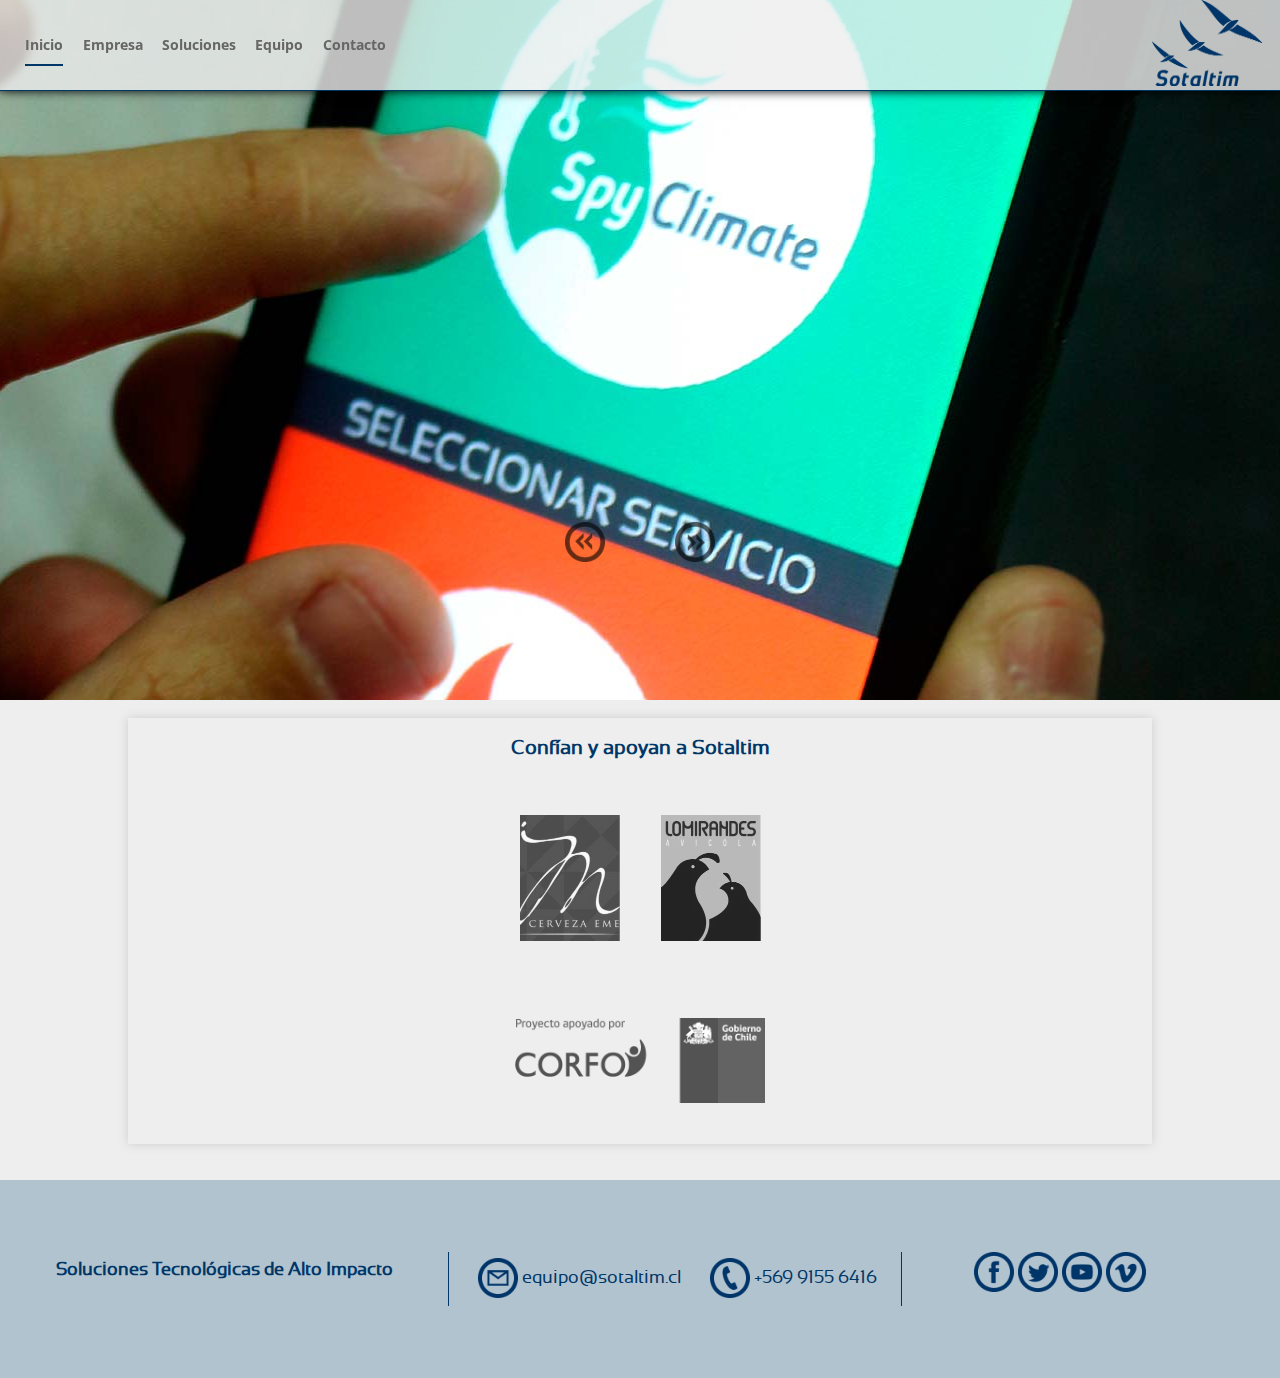
<file: index.html>
<!doctype html>
<html lang="en">
<head>
	<meta charset="UTF-8">
	<title>Sotaltim</title>

	<link rel="icon" type="image/png" href="img/favicon.png" />
    <meta http-equiv="Content-Type" content="text/html; charset=utf-8">
	<meta name="viewport" content="width=device-width, initial-scale=1.0">
	
    
    
    <link rel="stylesheet" href="css/normalize.css" type="text/css"/>
    <link rel="stylesheet" href="css/estilo.css" type="text/css"/>
    
    

   <link href='http://fonts.googleapis.com/css?family=Open+Sans:400italic,700italic,400,300,700' rel='stylesheet' type='text/css'>
    <!--<link rel="stylesheet" type="text/css" href="css/lib/animate.css" media="screen, projection">    -->

    <!--[if lt IE 9]>
      <script src="http://html5shim.googlecode.com/svn/trunk/html5.js"></script>
    <![endif]-->
</head>
<body>
	<header id="header">
		<figure class="logo">
			<img src="img/logo.png" alt="">
		</figure>
		<nav>
			<ul id="navegador">
				<a href="index.html"><li class="ancla">Inicio</li></a>
				<a href="empresa.html"><li>Empresa</li></a>
				<a href="soluciones.html"><li>Soluciones</li></a>
				<a href="equipo.html"><li>Equipo</li></a>
				<a href="contacto.html"><li>Contacto</li></a>
			</ul>
		</nav>
	</header>

	<section class="carrusel">
		<!-- jQuery handles to place the header background images -->
		<div id="headerimgs">
			<div id="headerimg1" class="headerimg"></div>
			<div id="headerimg2" class="headerimg"></div>
		</div>
		<!-- Slideshow controls -->
		<div id="headernav-outer">
			<div id="headernav">
				<div id="back" class="btn"></div>
				<div id="control" class="btn"></div>
				<div id="next" class="btn"></div>
			</div>
		</div>
		<!-- jQuery handles for the text displayed on top of the images -->
		<div id="headertxt">
			<span id="firstline"></span>
		</div>
	</section>
	<section class="confian">
		<article>
			<h2>Confían y apoyan a Sotaltim</h2>
			<figure>
				<img src="img/eme.jpg" alt="">
				<img src="img/lomirandes.jpg" alt="">
			</figure>
		</article>

		<article class="corfo">
			<figure>
				<img src="img/corfo.png" alt="">
			</figure>
		</article>
	</section>

	<footer>
		<div class="frase align">
			<h2>Soluciones Tecnológicas de Alto Impacto</h2>
		</div>
		<div class="numeros align">
			<div class="marginNum">
				<figure class="align">
					<img class="align" src="img/mail.png" alt="">
					<figcaption class="align">equipo@sotaltim.cl</figcaption>
				</figure>
				<figure class="align">
					<img class="align" src="img/phone.png" alt="">
					<figcaption class="align">+569 9155 6416</figcaption>
				</figure>
			</div>
		</div>
		<div class="social align">
			<div class="marginSocial">
				<figure class="align">
					<a href="https://www.facebook.com/sotaltim" target="_blank"><img src="img/facebook.png" alt=""></a>
				</figure>
				<figure class="align">
					<a href="https://twitter.com/spyfirecl" target="_blank"><img src="img/twitter.png" alt=""></a>
				</figure>
				<figure class="align">
					<a href="https://www.youtube.com/channel/UCsgfddVSBo_CBX6UpILgXtQ" target="_blank"><img src="img/youtube.png" alt=""></a>
				</figure>
				<figure class="align">
					<a href="https://vimeo.com/user27411580" target="_blank"><img src="img/vimeo.png" alt=""></a>
				</figure>
			</div>
		</div>
		
	</footer>


<script src="https://ajax.googleapis.com/ajax/libs/jquery/1.7.1/jquery.min.js"></script>
<script src="js/carrusel.js"></script>
</body>


</html>
</file>
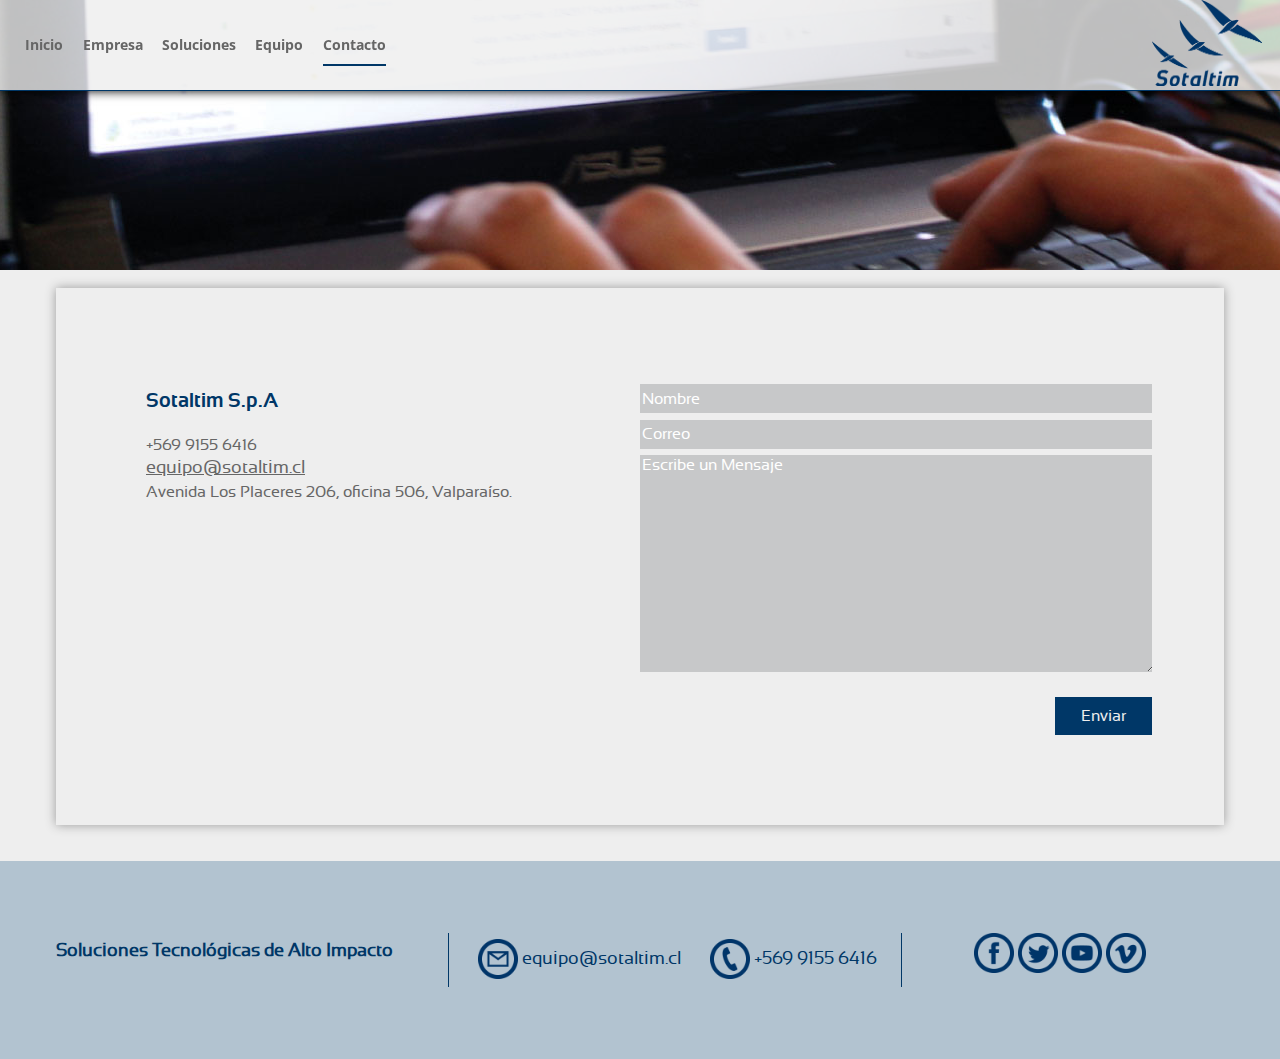
<file: contacto.html>
<!doctype html>
<html lang="en">
<head>
	<meta charset="UTF-8">
	<title>Sotaltim - Contacto</title>
	<link rel="icon" type="image/png" href="img/favicon.png" />
    <meta http-equiv="Content-Type" content="text/html; charset=utf-8">
	<meta name="viewport" content="width=device-width, initial-scale=1.0">
	
    
    
    <link rel="stylesheet" href="css/normalize.css" type="text/css"/>
    <link rel="stylesheet" href="css/estilo.css" type="text/css"/>
    
    

    <link href='http://fonts.googleapis.com/css?family=Open+Sans:400italic,700italic,400,300,700' rel='stylesheet' type='text/css'>
    <!--<link rel="stylesheet" type="text/css" href="css/lib/animate.css" media="screen, projection">    -->

    <!--[if lt IE 9]>
      <script src="http://html5shim.googlecode.com/svn/trunk/html5.js"></script>
    <![endif]-->
</head>
<body>
	<header id="header">
		<figure class="logo">
			<img src="img/logo.png" alt="">
		</figure>
		<nav>
			<ul id="navegador">
				<a href="index.html"><li>Inicio</li></a>
				<a href="empresa.html"><li>Empresa</li></a>
				<a href="soluciones.html"><li>Soluciones</li></a>
				<a href="equipo.html"><li>Equipo</li></a>
				<a href="contacto.html"><li class="ancla">Contacto</li></a>
			</ul>
		</nav>
	</header>
	<div class="fijo">
		<div class="fijoImg fijoImg4"></div>
	</div>
	<section class="contenido background">
		<article class="nosotros">
			<h1>Sotaltim S.p.A</h1>

			<p>+569 9155 6416</p>
			<a class="correo" href="mailto:equipo@sotaltim.cl">equipo@sotaltim.cl</a>
			<p>Avenida Los Placeres 206, oficina 506, Valparaíso.</p>
		</article>
		<article class="contacto">
			<section class="formulariom">      
			    <form method="post" >
			        <input name="name" placeholder="Nombre">
			                
			        <input name="email" type="email" placeholder="Correo">
			                
			        <textarea name="message" placeholder="Escribe un Mensaje"></textarea>

			        <input id="submit" placeholder="Submit" name="submit" type="submit" value="Enviar">
			            
			    </form>
			</section>
			<div class="script">
				<?php
					$name = $_POST['name'];
					$email = $_POST['email'];
					$message = $_POST['message'];
					$from = 'From: Test de correo'; 
					$to = 'equipo@sotaltim.cl';//colocar un correo
					$subject = 'Contacto';
					$human = $_POST['human'];

					$formulariom = "From: $name\n E-Mail: $email\n Message:\n $message";

					if ($_POST['submit']) {
						if ($name != '' && $email != '') {
							if ($human == '') {         
								if (mail ($to, $subject, $formulariom, $from)) { 
									echo '<p>El mensaje fue enviado!</p>';
								} else { 
								echo '<p>Inténtalo otra vez!</p>'; 
								} 
							} else if ($_POST['submit'] && $human != '') {
								echo '<p>Tienes que colocar el número correcto!</p>';
							}
						} else {
							echo '<p>Campos necesarios!!</p>';
						}
					}
				?>
			</div>
		</article>
	</section>
	
	<footer>
		<div class="frase align">
			<h2>Soluciones Tecnológicas de Alto Impacto</h2>
		</div>
		<div class="numeros align">
			<div class="marginNum">
				<figure class="align">
					<img class="align" src="img/mail.png" alt="">
					<figcaption class="align">equipo@sotaltim.cl</figcaption>
				</figure>
				<figure class="align">
					<img class="align" src="img/phone.png" alt="">
					<figcaption class="align">+569 9155 6416</figcaption>
				</figure>
			</div>
		</div>
		<div class="social align">
			<div class="marginSocial">
				<figure class="align">
					<a href="https://www.facebook.com/sotaltim" target="_blank"><img src="img/facebook.png" alt=""></a>
				</figure>
				<figure class="align">
					<a href="https://twitter.com/spyfirecl" target="_blank"><img src="img/twitter.png" alt=""></a>
				</figure>
				<figure class="align">
					<a href="https://www.youtube.com/channel/UCsgfddVSBo_CBX6UpILgXtQ" target="_blank"><img src="img/youtube.png" alt=""></a>
				</figure>
				<figure class="align">
					<a href="https://vimeo.com/user27411580" target="_blank"><img src="img/vimeo.png" alt=""></a>
				</figure>
			</div>
		</div>
	</footer>

	<script src="https://ajax.googleapis.com/ajax/libs/jquery/1.7.1/jquery.min.js"></script>
	<script src="js/script.js"></script>

</body>
</html>
</file>
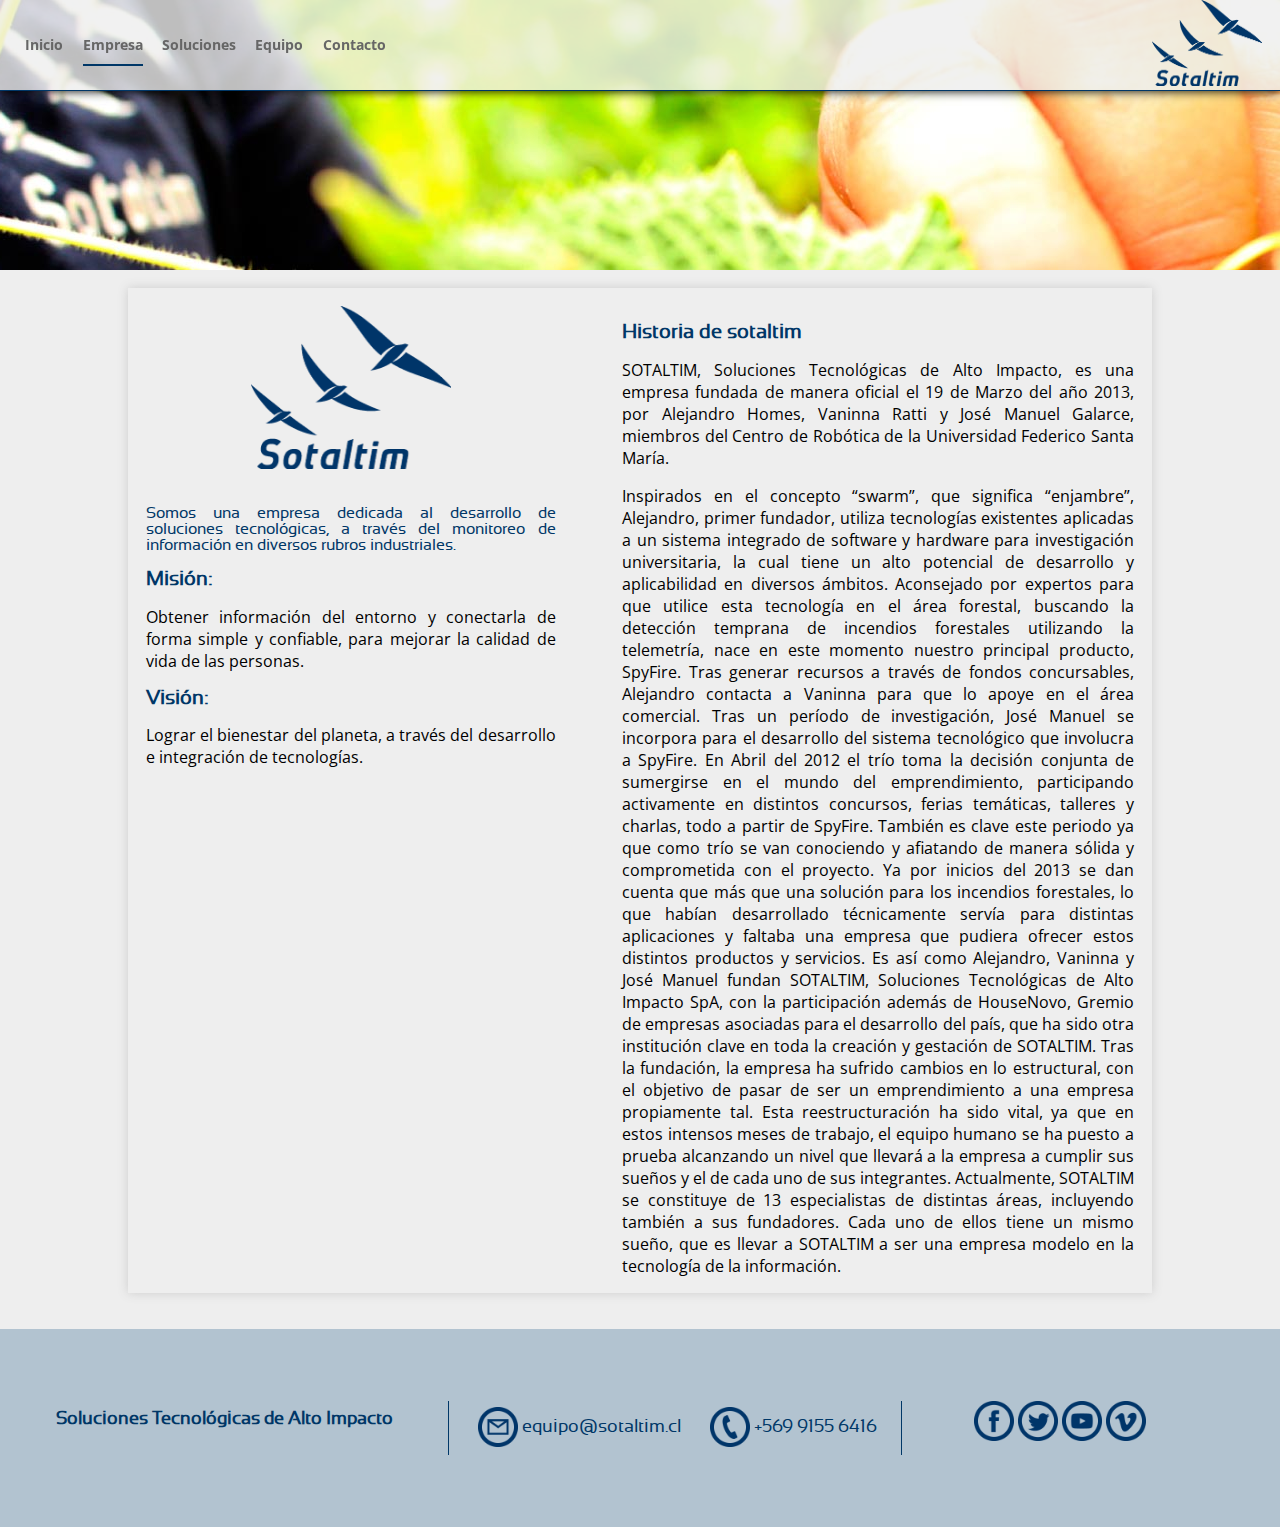
<file: empresa.html>
<!doctype html>
<html lang="en">
<head>
	<meta charset="UTF-8">
	<title>Sotaltim - Empresa</title>
	
	<link rel="icon" type="image/png" href="img/favicon.png" />
    <meta http-equiv="Content-Type" content="text/html; charset=utf-8">
	<meta name="viewport" content="width=device-width, initial-scale=1.0">
	
    
    
    <link rel="stylesheet" href="css/normalize.css" type="text/css"/>
    <link rel="stylesheet" href="css/estilo.css" type="text/css"/>
    
    

    <link href='http://fonts.googleapis.com/css?family=Open+Sans:400italic,700italic,400,300,700' rel='stylesheet' type='text/css'>
    <!--<link rel="stylesheet" type="text/css" href="css/lib/animate.css" media="screen, projection">    -->

    <!--[if lt IE 9]>
      <script src="http://html5shim.googlecode.com/svn/trunk/html5.js"></script>
    <![endif]-->

</head>
<body>
	<header id="header">
		<figure class="logo">
			<img src="img/logo.png" alt="">
		</figure>
		<nav>
			<ul id="navegador">
				<a href="index.html"><li>Inicio</li></a>
				<a href="empresa.html"><li class="ancla">Empresa</li></a>
				<a href="soluciones.html"><li>Soluciones</li></a>
				<a href="equipo.html"><li>Equipo</li></a>
				<a href="contacto.html"><li>Contacto</li></a>
			</ul>
		</nav>
	</header>
	<div class="fijo">
		<div class="fijoImg fijoImg1"></div>
	</div>
	<section class="contenido envoltura">
		<article class="mision">
			<figure>
				<img src="img/logo.png" alt="">
			</figure>
			<p class="azul sensation">Somos una empresa dedicada al desarrollo de soluciones tecnológicas, a través del monitoreo de información en diversos rubros industriales.</p>

			<h2 class="sensation">Misión:</h2>
			<p>Obtener información del entorno y conectarla de forma simple y confiable, para mejorar la calidad de vida de las personas.</p>

			<h2 class="sensation">Visión:</h2>
			<p>Lograr el bienestar del planeta, a través del desarrollo e integración de tecnologías.</p>
		</article>

		<article class="historia">
			<h2 class="sensation">Historia de sotaltim</h2>
			<p>
				SOTALTIM, Soluciones Tecnológicas de Alto Impacto, es una empresa fundada de manera oficial el 19 de Marzo del año 2013, por Alejandro Homes, Vaninna Ratti y José Manuel Galarce, miembros del Centro de Robótica de la Universidad Federico Santa María.</p>

			<p>
				Inspirados en el concepto “swarm”, que significa “enjambre”, Alejandro, primer fundador, utiliza tecnologías existentes aplicadas a un sistema integrado de software y hardware para investigación universitaria, la cual tiene un alto potencial de desarrollo y aplicabilidad en diversos ámbitos. Aconsejado por expertos para que utilice esta tecnología en el área forestal, buscando la detección temprana de incendios forestales utilizando la telemetría, nace en este momento nuestro principal producto, SpyFire. Tras generar recursos a través de fondos concursables, Alejandro contacta a Vaninna para que lo apoye en el área comercial. Tras un período de investigación, José Manuel se incorpora para el desarrollo del sistema tecnológico que involucra a SpyFire. En Abril del 2012 el trío toma la decisión conjunta de sumergirse en el mundo del emprendimiento, participando activamente en distintos concursos, ferias temáticas, talleres y charlas, todo a partir de SpyFire. También es clave este periodo ya que como trío se van conociendo y afiatando de manera sólida y comprometida con el proyecto. Ya por inicios del 2013 se dan cuenta que más que una solución para los incendios forestales, lo que habían desarrollado técnicamente servía para distintas aplicaciones y faltaba una empresa que pudiera ofrecer estos distintos productos y servicios. Es así como Alejandro, Vaninna y José Manuel fundan SOTALTIM, Soluciones Tecnológicas de Alto Impacto SpA, con la participación además de HouseNovo, Gremio de empresas asociadas para el desarrollo del país, que ha sido otra institución clave en toda la creación y gestación de SOTALTIM. Tras la fundación, la empresa ha sufrido cambios en lo estructural, con el objetivo de pasar de ser un emprendimiento a una empresa propiamente tal.  Esta reestructuración ha sido vital, ya que en estos intensos meses de trabajo, el equipo humano se ha puesto a prueba alcanzando un nivel que llevará a la empresa a cumplir sus sueños y el de cada uno de sus integrantes. Actualmente, SOTALTIM se constituye de 13 especialistas de distintas áreas, incluyendo también a sus fundadores. Cada uno de ellos tiene un mismo sueño, que es llevar a SOTALTIM a ser una empresa modelo en la tecnología de la información.</p>
		</article>

	</section>
	<footer>
		<div class="frase align">
			<h2>Soluciones Tecnológicas de Alto Impacto</h2>
		</div>
		<div class="numeros align">
			<div class="marginNum">
				<figure class="align">
					<img class="align" src="img/mail.png" alt="">
					<figcaption class="align">equipo@sotaltim.cl</figcaption>
				</figure>
				<figure class="align">
					<img class="align" src="img/phone.png" alt="">
					<figcaption class="align">+569 9155 6416</figcaption>
				</figure>
			</div>
		</div>
		<div class="social align">
			<div class="marginSocial">
				<figure class="align">
					<a href="https://www.facebook.com/sotaltim" target="_blank"><img src="img/facebook.png" alt=""></a>
				</figure>
				<figure class="align">
					<a href="https://twitter.com/spyfirecl" target="_blank"><img src="img/twitter.png" alt=""></a>
				</figure>
				<figure class="align">
					<a href="https://www.youtube.com/channel/UCsgfddVSBo_CBX6UpILgXtQ" target="_blank"><img src="img/youtube.png" alt=""></a>
				</figure>
				<figure class="align">
					<a href="https://vimeo.com/user27411580" target="_blank"><img src="img/vimeo.png" alt=""></a>
				</figure>
			</div>
		</div>
	</footer>
</body>
</html>
</file>
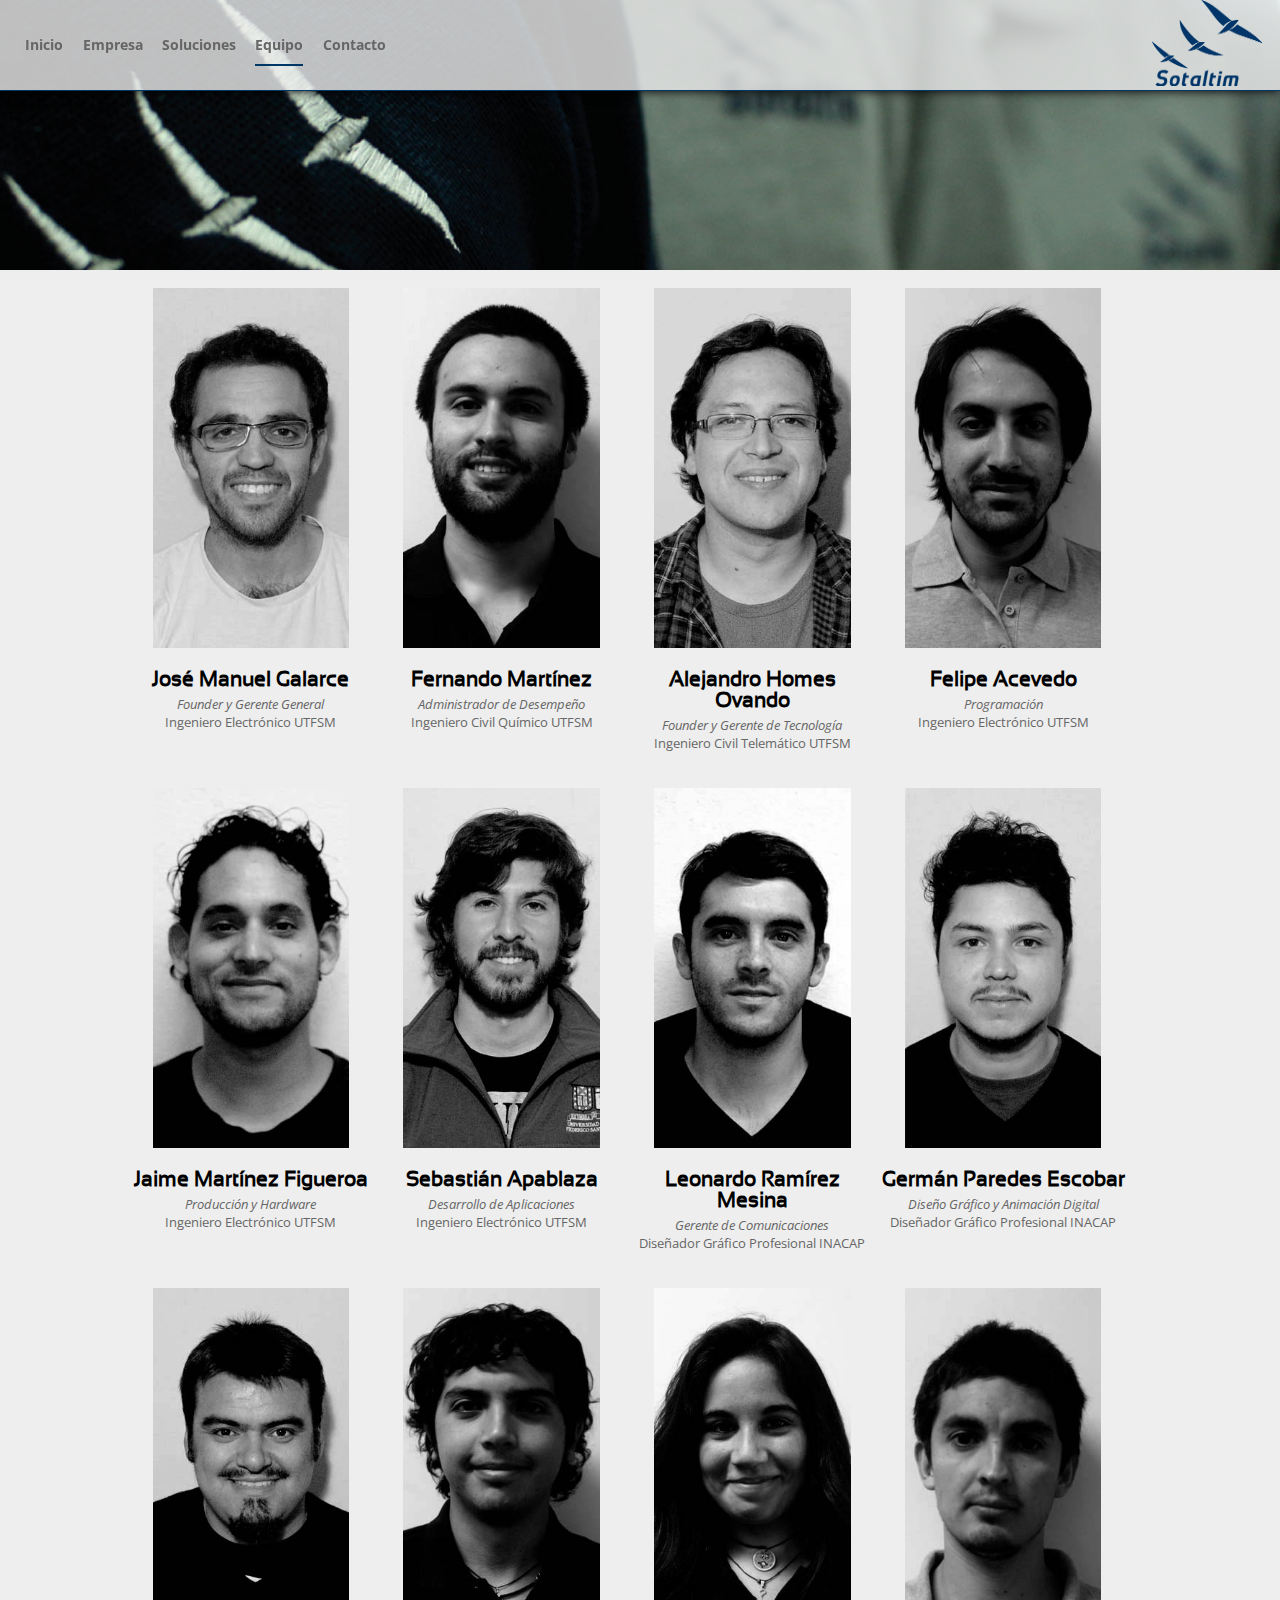
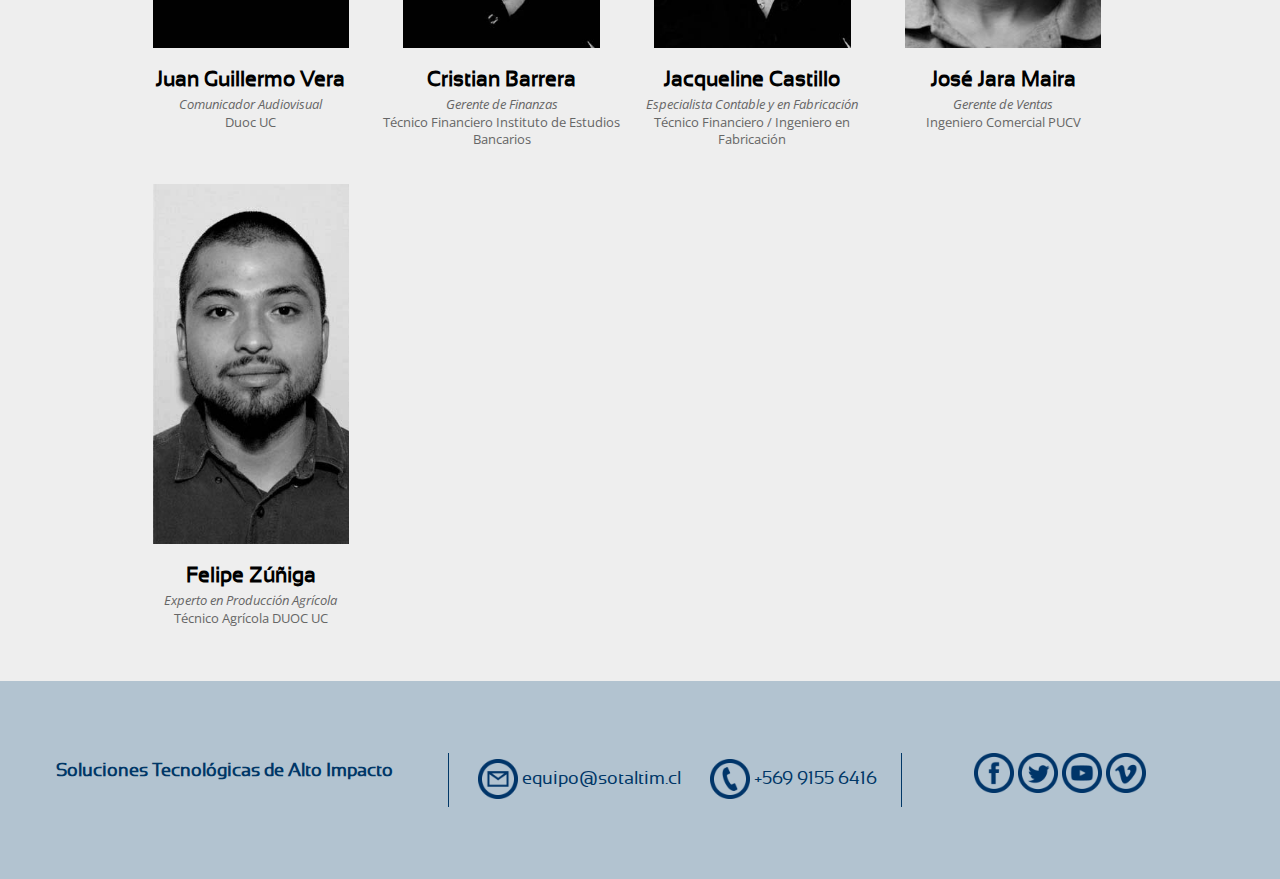
<file: equipo.html>
<!doctype html>
<html lang="en">
<head>
	<meta charset="UTF-8">
	<title>Sotaltim - Equipo</title>
	
	<link rel="icon" type="image/png" href="img/favicon.png" />
    <meta http-equiv="Content-Type" content="text/html; charset=utf-8">
	<meta name="viewport" content="width=device-width, initial-scale=1.0">
	
    
    
    <link rel="stylesheet" href="css/normalize.css" type="text/css"/>
    <link rel="stylesheet" href="css/estilo.css" type="text/css"/>
    
    

    <link href='http://fonts.googleapis.com/css?family=Open+Sans:400italic,700italic,400,300,700' rel='stylesheet' type='text/css'>
    <!--<link rel="stylesheet" type="text/css" href="css/lib/animate.css" media="screen, projection">    -->

    <!--[if lt IE 9]>
      <script src="http://html5shim.googlecode.com/svn/trunk/html5.js"></script>
    <![endif]-->

</head>
<body>
	<header id="header">
		<figure class="logo">
			<img src="img/logo.png" alt="">
		</figure>
		<nav>
			<ul id="navegador">
				<a  href="index.html"><li>Inicio</li></a>
				<a  href="empresa.html"><li>Empresa</li></a>
				<a  href="soluciones.html"><li>Soluciones</li></a>
				<a  href="equipo.html"><li class="ancla">Equipo</li></a>
				<a  href="contacto.html"><li>Contacto</li></a>
			</ul>
		</nav>
	</header>
	<div class="fijo">
		<div class="fijoImg fijoImg3"></div>
	</div>
	<section class="contenido ib-container" id="ib-container">
		<article class="test">
			<div class="equipaso">
				<div class="equipasoImg">
					<img src="img/equipo/foto2.jpg" alt="Sotaltim Equipo">
				</div>
				<div class="info">
					<h3>José Manuel Galarce</h3>
					<span>Founder y Gerente General</span>
					<p class="profesion">Ingeniero Electrónico UTFSM</p>
				</div>
			</div>
		</article>
		<article class="test">
			<div class="equipaso">
				<div class="equipasoImg">
					<img src="img/equipo/foto1.jpg" alt="Sotaltim Equipo">
				</div>
				<div class="info">
					<h3>Fernando Martínez</h3>
					<span>Administrador de Desempeño</span>
					<p class="profesion">Ingeniero Civil Químico UTFSM</p>
				</div>
			</div>
		</article>
		<article class="test">
			<div class="equipaso">
				<div class="equipasoImg">
					<img src="img/equipo/foto3.jpg" alt="Sotaltim Equipo">
				</div>
				<div class="info">
					<h3>Alejandro Homes Ovando</h3>
					<span>Founder y Gerente de Tecnología</span>
					<p class="profesion">Ingeniero Civil Telemático UTFSM</p>
				</div>
			</div>
		</article>
		<article class="test">
			<div class="equipaso">
				<div class="equipasoImg">
					<img src="img/equipo/foto4.jpg" alt="Sotaltim Equipo">
				</div>
				<div class="info">
					<h3>Felipe Acevedo</h3>
					<span>Programación</span>
					<p class="profesion">Ingeniero Electrónico UTFSM</p>
				</div>
			</div>
		</article>
		<article class="test">
			<div class="equipaso">
				<div class="equipasoImg">
					<img src="img/equipo/foto5.jpg" alt="Sotaltim Equipo">
				</div>
				<div class="info">
					<h3>Jaime Martínez Figueroa</h3>
					<span>Producción y Hardware</span>
					<p class="profesion">Ingeniero Electrónico UTFSM</p>
				</div>
			</div>

		</article>
		<article class="test">
			<div class="equipaso">
				<div class="equipasoImg">
					<img src="img/equipo/foto6.jpg" alt="Sotaltim Equipo">
				</div>
				<div class="info">
					<h3>Sebastián Apablaza</h3>
					<span>Desarrollo de Aplicaciones</span>
					<p class="profesion">Ingeniero Electrónico UTFSM</p>
				</div>
			</div>
		</article>
		<article class="test">
			<div class="equipaso">
				<div class="equipasoImg">
					<img src="img/equipo/foto7.jpg" alt="Sotaltim Equipo">
				</div>
				<div class="info">
					<h3>Leonardo Ramírez Mesina</h3>
					<span>Gerente de Comunicaciones</span>
					<p class="profesion">Diseñador Gráfico Profesional INACAP</p>
				</div>
			</div>
		</article>
		<article class="test">
			<div class="equipaso">
				<div class="equipasoImg">
					<img src="img/equipo/foto8.jpg" alt="Sotaltim Equipo">
				</div>
				<div class="info">
					<h3>Germán Paredes Escobar</h3>
					<span>Diseño Gráfico y Animación Digital</span>
					<p class="profesion">Diseñador Gráfico Profesional INACAP</p>
				</div>
			</div>
		</article>
		<article class="test">
			<div class="equipaso">
				<div class="equipasoImg">
					<img src="img/equipo/foto9.jpg" alt="Sotaltim Equipo">
				</div>
				<div class="info">
					<h3>Juan Guillermo Vera</h3>
					<span>Comunicador Audiovisual</span>
					<p class="profesion altito">Duoc UC</p>
				</div>
			</div>
		</article>
		<article class="test">
			<div class="equipaso">
				<div class="equipasoImg">
					<img src="img/equipo/foto11.jpg" alt="Sotaltim Equipo">
				</div>
				<div class="info">
					<h3>Cristian Barrera</h3>
					<span>Gerente de Finanzas</span>
					<p class="profesion altito">Técnico Financiero Instituto de Estudios Bancarios</p>
				</div>
			</div>
		</article>
		<article class="test">
			<div class="equipaso">
				<div class="equipasoImg">
					<img src="img/equipo/foto10.jpg" alt="Sotaltim Equipo">
				</div>
				<div class="info">
					<h3>Jacqueline Castillo</h3>
					<span>Especialista Contable y en Fabricación</span>
					<p class="profesion">Técnico Financiero / Ingeniero en Fabricación</p>
				</div>
			</div>
		</article>
		<article class="test">
			<div class="equipaso">
				<div class="equipasoImg">
					<img src="img/equipo/foto13.jpg" alt="Sotaltim Equipo">
				</div>
				<div class="info">
					<h3>José Jara Maira</h3>
					<span>Gerente de Ventas</span>
					<p class="profesion">Ingeniero Comercial PUCV</p>
				</div>
			</div>
		</article>
		<article class="test">
			<div class="equipaso">
				<div class="equipasoImg">
					<img src="img/equipo/foto12.jpg" alt="Sotaltim Equipo">
				</div>
				<div class="info">
					<h3>Felipe Zúñiga</h3>
					<span>Experto en Producción Agrícola</span>
					<p class="profesion">Técnico Agrícola DUOC UC</p>
				</div>
			</div>
		</article>
		
		
	</section>
	<footer>
		<div class="frase align">
			<h2>Soluciones Tecnológicas de Alto Impacto</h2>
		</div>
		<div class="numeros align">
			<div class="marginNum">
				<figure class="align">
					<img class="align" src="img/mail.png" alt="Sotaltim Correo">
					<figcaption class="align">equipo@sotaltim.cl</figcaption>
				</figure>
				<figure class="align">
					<img class="align" src="img/phone.png" alt="">
					<figcaption class="align">+569 9155 6416</figcaption>
				</figure>
			</div>
		</div>
		<div class="social align">
			<div class="marginSocial">
				<figure class="align">
					<a href="https://www.facebook.com/sotaltim" target="_blank"><img src="img/facebook.png" alt=""></a>
				</figure>
				<figure class="align">
					<a href="https://twitter.com/spyfirecl" target="_blank"><img src="img/twitter.png" alt=""></a>
				</figure>
				<figure class="align">
					<a href="https://www.youtube.com/channel/UCsgfddVSBo_CBX6UpILgXtQ" target="_blank"><img src="img/youtube.png" alt=""></a>
				</figure>
				<figure class="align">
					<a href="https://vimeo.com/user27411580" target="_blank"><img src="img/vimeo.png" alt=""></a>
				</figure>
			</div>
		</div>
		
	</footer>
	<script src="https://ajax.googleapis.com/ajax/libs/jquery/1.7.1/jquery.min.js"></script>
	<script src="js/script.js"></script>
</body>
</html>
</file>
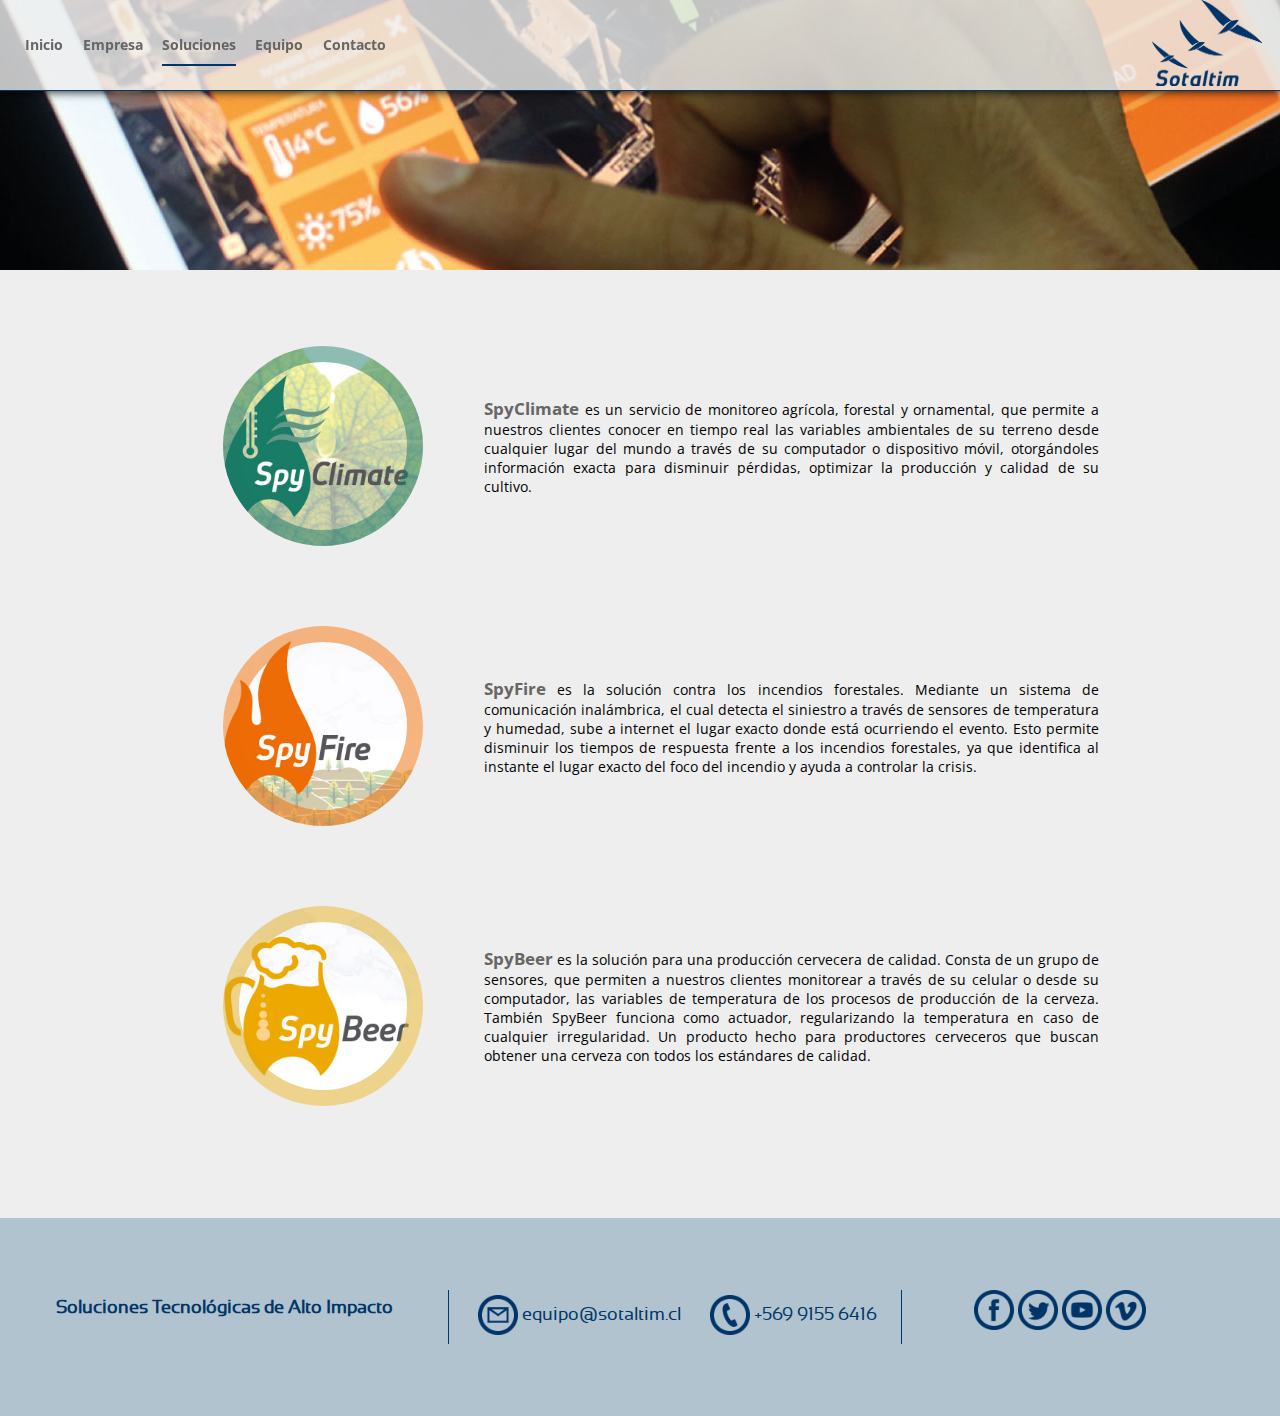
<file: soluciones.html>
<!doctype html>
<html lang="en">
<head>
	<meta charset="UTF-8">
	<title>Sotaltim - Soluciones</title>

	<link rel="icon" type="image/png" href="img/favicon.png" />
    <meta http-equiv="Content-Type" content="text/html; charset=utf-8">
	<meta name="viewport" content="width=device-width, initial-scale=1.0">
	
    
    
    <link rel="stylesheet" href="css/normalize.css" type="text/css"/>
    <link rel="stylesheet" href="css/estilo.css" type="text/css"/>
    
    

    <link href='http://fonts.googleapis.com/css?family=Open+Sans:400italic,700italic,400,300,700' rel='stylesheet' type='text/css'>
    <!--<link rel="stylesheet" type="text/css" href="css/lib/animate.css" media="screen, projection">    -->

    <!--[if lt IE 9]>
      <script src="http://html5shim.googlecode.com/svn/trunk/html5.js"></script>
    <![endif]-->

</head>
<body>
	<header id="header">
		<figure class="logo">
			<img src="img/logo.png" alt="">
		</figure>
		<nav>
			<ul id="navegador">
				<a href="index.html"><li>Inicio</li></a>
				<a href="empresa.html"><li>Empresa</li></a>
				<a href="soluciones.html"><li class="ancla">Soluciones</li></a>
				<a href="equipo.html"><li>Equipo</li></a>
				<a href="contacto.html"><li>Contacto</li></a>
			</ul>
		</nav>
	</header>

	<div class="fijo">
		<div class="fijoImg fijoImg2"></div>
	</div>

	<section> 
		<div class="contenedor">
			<ul class="cirGrilla">
				<li class="soluli">
					<div class="mas">
						<div class="ciritem sombrita1 cirimg-1">
							<div class="cirinfo color1">
								<h3>SpyClimate</h3>
								<p class="click">ver más</p>
							</div>
						</div>
					</div>
					<div class="reseña">
						
						<p><span>SpyClimate </span>es un servicio de monitoreo agrícola, forestal y ornamental, que permite a nuestros clientes conocer en tiempo real las variables ambientales de su terreno desde cualquier lugar del mundo a través de su computador o dispositivo móvil, otorgándoles información exacta para disminuir pérdidas, optimizar la producción y calidad de su cultivo.</p>
					</div>
				</li>

				<li class="soluli">
					<div class="mas">
						<div class="ciritem sombrita2 cirimg-2">
							<div class="cirinfo color2">
								<h3>SpyFire</h3>
								<p class="click">ver más</p>
							</div>
						</div>
					</div>
					<div class="reseña">
						
						<p><span>SpyFire </span>es la solución contra los incendios forestales. Mediante un sistema de comunicación inalámbrica, el cual detecta el siniestro a través de sensores de temperatura y humedad, sube a internet el lugar exacto donde está ocurriendo el evento. Esto permite disminuir los tiempos de respuesta frente a los incendios forestales, ya que identifica al instante el lugar exacto del foco del incendio y ayuda a controlar la crisis.</p>
					</div>
				</li>

				<li class="soluli">
					<div class="mas">
						<div class="ciritem sombrita3 cirimg-3">
							<div class="cirinfo color3">
								<h3>SpyBeer</h3>
								<p class="click">ver más</p>
							</div>
						</div>
					</div>
					<div class="reseña">
						
						<p><span>SpyBeer </span>es la solución para una producción cervecera de calidad. Consta de un grupo de sensores, que permiten a nuestros clientes monitorear a través de su celular o desde su computador, las variables de temperatura de los procesos de producción de la cerveza. También SpyBeer funciona como actuador, regularizando la temperatura en caso de cualquier irregularidad. Un producto hecho para productores cerveceros que buscan obtener una cerveza con todos los estándares de calidad.</p>
					</div>
				</li>

			</ul>	
		</div> 
		<div class="fuera bu1">
			<div class="otroCont">
				<div class="volver">
					<img src="img/volver.png" alt="">
				</div>
				<div class="cajaVid">
					<div class="cobertor">
						<img src="img/videoverde.jpg" alt="">
					</div>
					<div class="granVid">
						<div class="contieneVid">
							<iframe width="560" height="315" src="http://player.vimeo.com/video/93111710" frameborder="0" allowfullscreen></iframe>
						</div>
					</div>
				</div>
				
			</div>
		</div>

		<div class="fuera bu2">
			<div class="otroCont">
				<div class="volver">
					<img src="img/volver.png" alt="">
				</div>
				<div class="cajaVid">
					<div class="cobertor">
						<img src="img/videonaranjo.jpg" alt="">
					</div>
					<div class="granVid">
						<div class="contieneVid">
							<iframe width="560" height="315" src="http://player.vimeo.com/video/81418070" frameborder="0" allowfullscreen></iframe>
						</div>
					</div>
				</div>
				
			</div>
		</div>

		<div class="fuera bu3">
			<div class="otroCont">
				<div class="volver">
					<img src="img/volver.png" alt="">
				</div>
				<div class="cajaVid">
					<div class="cobertor">
						<img src="img/videoamar.jpg" alt="">
					</div>
					<div class="granVid">
						<div class="contieneVid">
							<iframe width="560" height="315" src="http://player.vimeo.com/video/93111709" frameborder="0" allowfullscreen>
							</iframe>
						</div>
					</div>
				</div>
				
			</div>
		</div>
	</section>
	
	<footer>
		<div class="frase align">
			<h2>Soluciones Tecnológicas de Alto Impacto</h2>
		</div>
		<div class="numeros align">
			<div class="marginNum">
				<figure class="align">
					<img class="align" src="img/mail.png" alt="">
					<figcaption class="align">equipo@sotaltim.cl</figcaption>
				</figure>
				<figure class="align">
					<img class="align" src="img/phone.png" alt="">
					<figcaption class="align">+569 9155 6416</figcaption>
				</figure>
			</div>
		</div>
		<div class="social align">
			<div class="marginSocial">
				<figure class="align">
					<a href="https://www.facebook.com/sotaltim" target="_blank"><img src="img/facebook.png" alt=""></a>
				</figure>
				<figure class="align">
					<a href="https://twitter.com/spyfirecl" target="_blank"><img src="img/twitter.png" alt=""></a>
				</figure>
				<figure class="align">
					<a href="https://www.youtube.com/channel/UCsgfddVSBo_CBX6UpILgXtQ" target="_blank"><img src="img/youtube.png" alt=""></a>
				</figure>
				<figure class="align">
					<a href="https://vimeo.com/user27411580" target="_blank"><img src="img/vimeo.png" alt=""></a>
				</figure>
			</div>
		</div>
	</footer>
<script src="https://ajax.googleapis.com/ajax/libs/jquery/1.7.1/jquery.min.js"></script>
<script src="js/script.js"></script>
</body>
</html>
</file>
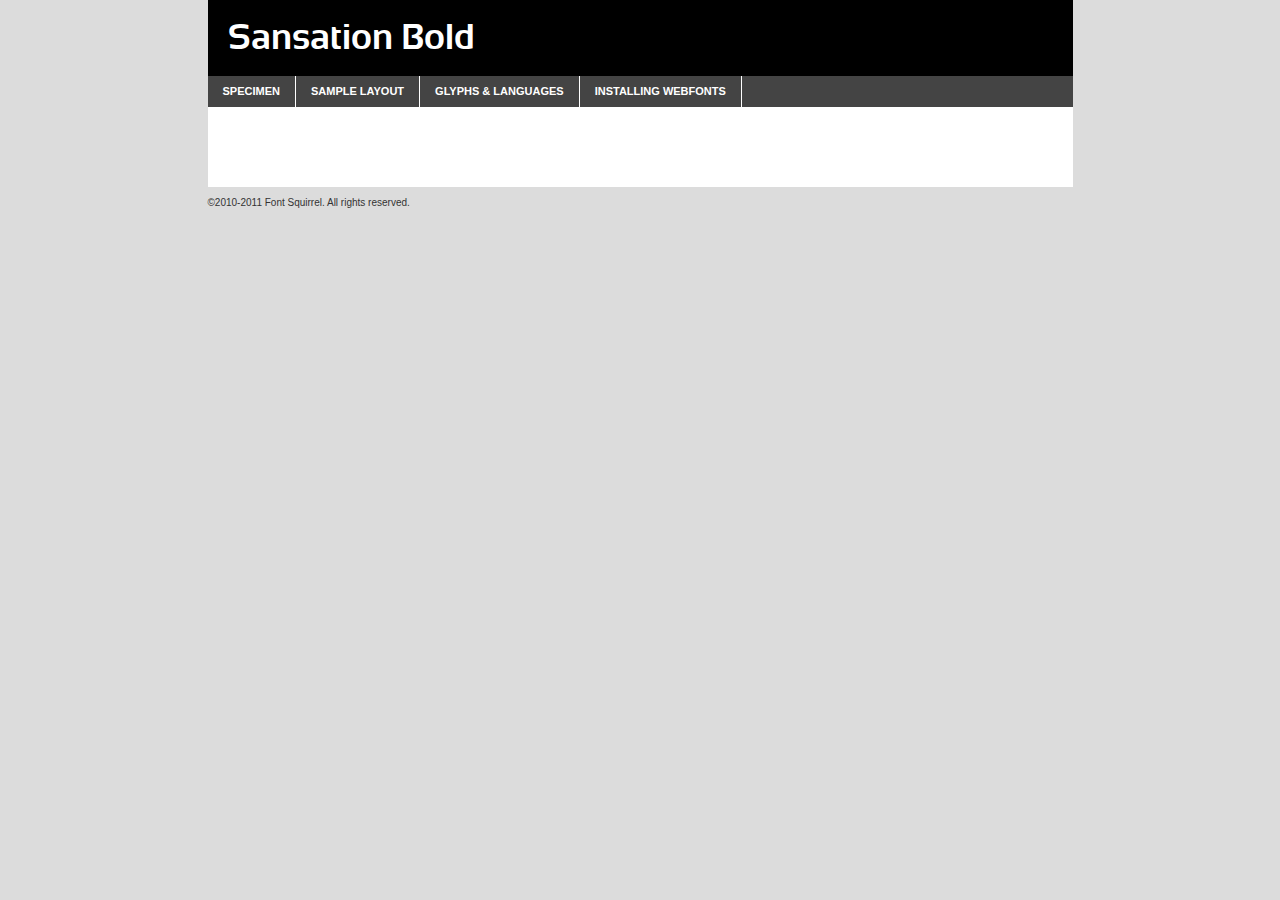
<file: font/sansation_bold-demo.html>
<!DOCTYPE html PUBLIC "-//W3C//DTD XHTML 1.0 Transitional//EN"
	"http://www.w3.org/TR/xhtml1/DTD/xhtml1-transitional.dtd">

<html xmlns="http://www.w3.org/1999/xhtml" xml:lang="en" lang="en">
<head>
	<meta http-equiv="Content-Type" content="text/html; charset=utf-8" />
	<script src="http://ajax.googleapis.com/ajax/libs/jquery/1.7.2/jquery.min.js" type="text/javascript" charset="utf-8"></script>
	<script src="specimen_files/easytabs.js" type="text/javascript" charset="utf-8"></script>
	<link rel="stylesheet" href="specimen_files/specimen_stylesheet.css" type="text/css" charset="utf-8" />
	<link rel="stylesheet" href="stylesheet.css" type="text/css" charset="utf-8" />

	<style type="text/css">
					body{
				font-family: 'sansationbold';
							}
		</style>

	<title>Sansation Bold Specimen</title>
	
	
	<script type="text/javascript" charset="utf-8">
		$(document).ready(function() {
			$('#container').easyTabs({defaultContent:1});
		});
	</script>
</head>

<body>
<div id="container">
	<div id="header">
		Sansation Bold	</div>
	<ul class="tabs">
		<li><a href="#specimen">Specimen</a></li>
		<li><a href="#layout">Sample Layout</a></li>
				<li><a href="#glyphs">Glyphs &amp; Languages</a></li>
		<li><a href="#installing">Installing Webfonts</a></li>
		
	</ul>
	
	<div id="main_content">

		
			<div id="specimen">
		
				<div class="section">
					<div class="grid12 firstcol">
						<div class="huge">AaBb</div>
					</div>
				</div>
		
				<div class="section">
					<div class="glyph_range">A&#x200B;B&#x200b;C&#x200b;D&#x200b;E&#x200b;F&#x200b;G&#x200b;H&#x200b;I&#x200b;J&#x200b;K&#x200b;L&#x200b;M&#x200b;N&#x200b;O&#x200b;P&#x200b;Q&#x200b;R&#x200b;S&#x200b;T&#x200b;U&#x200b;V&#x200b;W&#x200b;X&#x200b;Y&#x200b;Z&#x200b;a&#x200b;b&#x200b;c&#x200b;d&#x200b;e&#x200b;f&#x200b;g&#x200b;h&#x200b;i&#x200b;j&#x200b;k&#x200b;l&#x200b;m&#x200b;n&#x200b;o&#x200b;p&#x200b;q&#x200b;r&#x200b;s&#x200b;t&#x200b;u&#x200b;v&#x200b;w&#x200b;x&#x200b;y&#x200b;z&#x200b;1&#x200b;2&#x200b;3&#x200b;4&#x200b;5&#x200b;6&#x200b;7&#x200b;8&#x200b;9&#x200b;0&#x200b;&amp;&#x200b;.&#x200b;,&#x200b;?&#x200b;!&#x200b;&#64;&#x200b;(&#x200b;)&#x200b;#&#x200b;$&#x200b;%&#x200b;*&#x200b;+&#x200b;-&#x200b;=&#x200b;:&#x200b;;</div>
				</div>
				<div class="section">
					<div class="grid12 firstcol">
						<table class="sample_table">
							<tr><td>10</td><td class="size10">abcdefghijklmnopqrstuvwxyzABCDEFGHIJKLMNOPQRSTUVWXYZ0123456789abcdefghijklmnopqrstuvwxyzABCDEFGHIJKLMNOPQRSTUVWXYZ0123456789abcdefghijklmnopqrstuvwxyzABCDEFGHIJKLMNOPQRSTUVWXYZ</td></tr>
							<tr><td>11</td><td class="size11">abcdefghijklmnopqrstuvwxyzABCDEFGHIJKLMNOPQRSTUVWXYZ0123456789abcdefghijklmnopqrstuvwxyzABCDEFGHIJKLMNOPQRSTUVWXYZ0123456789abcdefghijklmnopqrstuvwxyzABCDEFGHIJKLMNOPQRSTUVWXYZ</td></tr>
							<tr><td>12</td><td class="size12">abcdefghijklmnopqrstuvwxyzABCDEFGHIJKLMNOPQRSTUVWXYZ0123456789abcdefghijklmnopqrstuvwxyzABCDEFGHIJKLMNOPQRSTUVWXYZ0123456789abcdefghijklmnopqrstuvwxyzABCDEFGHIJKLMNOPQRSTUVWXYZ</td></tr>
							<tr><td>13</td><td class="size13">abcdefghijklmnopqrstuvwxyzABCDEFGHIJKLMNOPQRSTUVWXYZ0123456789abcdefghijklmnopqrstuvwxyzABCDEFGHIJKLMNOPQRSTUVWXYZ0123456789abcdefghijklmnopqrstuvwxyzABCDEFGHIJKLMNOPQRSTUVWXYZ</td></tr>
							<tr><td>14</td><td class="size14">abcdefghijklmnopqrstuvwxyzABCDEFGHIJKLMNOPQRSTUVWXYZ0123456789abcdefghijklmnopqrstuvwxyzABCDEFGHIJKLMNOPQRSTUVWXYZ0123456789abcdefghijklmnopqrstuvwxyzABCDEFGHIJKLMNOPQRSTUVWXYZ</td></tr>
							<tr><td>16</td><td class="size16">abcdefghijklmnopqrstuvwxyzABCDEFGHIJKLMNOPQRSTUVWXYZ0123456789abcdefghijklmnopqrstuvwxyzABCDEFGHIJKLMNOPQRSTUVWXYZ</td></tr>
							<tr><td>18</td><td class="size18">abcdefghijklmnopqrstuvwxyzABCDEFGHIJKLMNOPQRSTUVWXYZ0123456789abcdefghijklmnopqrstuvwxyzABCDEFGHIJKLMNOPQRSTUVWXYZ</td></tr>
							<tr><td>20</td><td class="size20">abcdefghijklmnopqrstuvwxyzABCDEFGHIJKLMNOPQRSTUVWXYZ0123456789abcdefghijklmnopqrstuvwxyzABCDEFGHIJKLMNOPQRSTUVWXYZ</td></tr>
							<tr><td>24</td><td class="size24">abcdefghijklmnopqrstuvwxyzABCDEFGHIJKLMNOPQRSTUVWXYZ0123456789abcdefghijklmnopqrstuvwxyzABCDEFGHIJKLMNOPQRSTUVWXYZ</td></tr>
							<tr><td>30</td><td class="size30">abcdefghijklmnopqrstuvwxyzABCDEFGHIJKLMNOPQRSTUVWXYZ0123456789abcdefghijklmnopqrstuvwxyzABCDEFGHIJKLMNOPQRSTUVWXYZ</td></tr>
							<tr><td>36</td><td class="size36">abcdefghijklmnopqrstuvwxyzABCDEFGHIJKLMNOPQRSTUVWXYZ0123456789abcdefghijklmnopqrstuvwxyzABCDEFGHIJKLMNOPQRSTUVWXYZ</td></tr>
							<tr><td>48</td><td class="size48">abcdefghijklmnopqrstuvwxyzABCDEFGHIJKLMNOPQRSTUVWXYZ0123456789abcdefghijklmnopqrstuvwxyzABCDEFGHIJKLMNOPQRSTUVWXYZ</td></tr>
							<tr><td>60</td><td class="size60">abcdefghijklmnopqrstuvwxyzABCDEFGHIJKLMNOPQRSTUVWXYZ0123456789abcdefghijklmnopqrstuvwxyzABCDEFGHIJKLMNOPQRSTUVWXYZ</td></tr>
							<tr><td>72</td><td class="size72">abcdefghijklmnopqrstuvwxyzABCDEFGHIJKLMNOPQRSTUVWXYZ0123456789abcdefghijklmnopqrstuvwxyzABCDEFGHIJKLMNOPQRSTUVWXYZ</td></tr>
							<tr><td>90</td><td class="size90">abcdefghijklmnopqrstuvwxyzABCDEFGHIJKLMNOPQRSTUVWXYZ0123456789abcdefghijklmnopqrstuvwxyzABCDEFGHIJKLMNOPQRSTUVWXYZ</td></tr>
						</table>
				
					</div>
			
				</div>
		
		
		
								<div class="section" id="bodycomparison">


										<div id="xheight">
				<div class="fontbody">&#x25FC;&#x25FC;&#x25FC;&#x25FC;&#x25FC;&#x25FC;&#x25FC;&#x25FC;&#x25FC;&#x25FC;&#x25FC;&#x25FC;&#x25FC;&#x25FC;&#x25FC;&#x25FC;&#x25FC;&#x25FC;&#x25FC;&#x25FC;&#x25FC;&#x25FC;&#x25FC;&#x25FC;&#x25FC;&#x25FC;&#x25FC;&#x25FC;&#x25FC;&#x25FC;&#x25FC;&#x25FC;&#x25FC;&#x25FC;&#x25FC;&#x25FC;&#x25FC;&#x25FC;&#x25FC;&#x25FC;&#x25FC;&#x25FC;&#x25FC;&#x25FC;&#x25FC;&#x25FC;&#x25FC;&#x25FC;&#x25FC;&#x25FC;&#x25FC;&#x25FC;&#x25FC;&#x25FC;&#x25FC;&#x25FC;&#x25FC;&#x25FC;&#x25FC;&#x25FC;&#x25FC;&#x25FC;&#x25FC;&#x25FC;&#x25FC;&#x25FC;&#x25FC;&#x25FC;&#x25FC;&#x25FC;&#x25FC;&#x25FC;&#x25FC;&#x25FC;&#x25FC;&#x25FC;&#x25FC;&#x25FC;&#x25FC;&#x25FC;&#x25FC;&#x25FC;&#x25FC;&#x25FC;&#x25FC;&#x25FC;&#x25FC;&#x25FC;&#x25FC;&#x25FC;&#x25FC;&#x25FC;&#x25FC;&#x25FC;&#x25FC;&#x25FC;&#x25FC;&#x25FC;&#x25FC;body</div><div class="arialbody">body</div><div class="verdanabody">body</div><div class="georgiabody">body</div></div>
										<div class="fontbody" style="z-index:1">
											body<span>Sansation Bold</span>
										</div>
										<div class="arialbody" style="z-index:1">
											body<span>Arial</span>
										</div>
										<div class="verdanabody" style="z-index:1">
											body<span>Verdana</span>
										</div>
										<div class="georgiabody" style="z-index:1">
											body<span>Georgia</span>
										</div>



								</div>
		
		
				<div class="section psample psample_row1" id="">
					
					<div class="grid2 firstcol">
						<p class="size10"><span>10.</span>Aenean lacinia bibendum nulla sed consectetur. Fusce dapibus, tellus ac cursus commodo, tortor mauris condimentum nibh, ut fermentum massa justo sit amet risus. Nullam id dolor id nibh ultricies vehicula ut id elit. Cum sociis natoque penatibus et magnis dis parturient montes, nascetur ridiculus mus. Nulla vitae elit libero, a pharetra augue.</p>
			
					</div>
					<div class="grid3">
						<p class="size11"><span>11.</span>Aenean lacinia bibendum nulla sed consectetur. Fusce dapibus, tellus ac cursus commodo, tortor mauris condimentum nibh, ut fermentum massa justo sit amet risus. Nullam id dolor id nibh ultricies vehicula ut id elit. Cum sociis natoque penatibus et magnis dis parturient montes, nascetur ridiculus mus. Nulla vitae elit libero, a pharetra augue.</p>
			
					</div>
					<div class="grid3">
						<p class="size12"><span>12.</span>Aenean lacinia bibendum nulla sed consectetur. Fusce dapibus, tellus ac cursus commodo, tortor mauris condimentum nibh, ut fermentum massa justo sit amet risus. Nullam id dolor id nibh ultricies vehicula ut id elit. Cum sociis natoque penatibus et magnis dis parturient montes, nascetur ridiculus mus. Nulla vitae elit libero, a pharetra augue.</p>
			
					</div>
					<div class="grid4">
						<p class="size13"><span>13.</span>Aenean lacinia bibendum nulla sed consectetur. Fusce dapibus, tellus ac cursus commodo, tortor mauris condimentum nibh, ut fermentum massa justo sit amet risus. Nullam id dolor id nibh ultricies vehicula ut id elit. Cum sociis natoque penatibus et magnis dis parturient montes, nascetur ridiculus mus. Nulla vitae elit libero, a pharetra augue.</p>
			
					</div>
					<div class="white_blend"></div>
					
				</div>
				<div class="section psample psample_row2" id="">
					<div class="grid3 firstcol">
						<p class="size14"><span>14.</span>Aenean lacinia bibendum nulla sed consectetur. Fusce dapibus, tellus ac cursus commodo, tortor mauris condimentum nibh, ut fermentum massa justo sit amet risus. Nullam id dolor id nibh ultricies vehicula ut id elit. Cum sociis natoque penatibus et magnis dis parturient montes, nascetur ridiculus mus. Nulla vitae elit libero, a pharetra augue.</p>
			
					</div>
					<div class="grid4">
						<p class="size16"><span>16.</span>Aenean lacinia bibendum nulla sed consectetur. Fusce dapibus, tellus ac cursus commodo, tortor mauris condimentum nibh, ut fermentum massa justo sit amet risus. Nullam id dolor id nibh ultricies vehicula ut id elit. Cum sociis natoque penatibus et magnis dis parturient montes, nascetur ridiculus mus. Nulla vitae elit libero, a pharetra augue.</p>
			
					</div>
					<div class="grid5">
						<p class="size18"><span>18.</span>Aenean lacinia bibendum nulla sed consectetur. Fusce dapibus, tellus ac cursus commodo, tortor mauris condimentum nibh, ut fermentum massa justo sit amet risus. Nullam id dolor id nibh ultricies vehicula ut id elit. Cum sociis natoque penatibus et magnis dis parturient montes, nascetur ridiculus mus. Nulla vitae elit libero, a pharetra augue.</p>
			
					</div>

					<div class="white_blend"></div>

				</div>
				
				<div class="section psample psample_row3" id="">
					<div class="grid5 firstcol">
						<p class="size20"><span>20.</span>Aenean lacinia bibendum nulla sed consectetur. Fusce dapibus, tellus ac cursus commodo, tortor mauris condimentum nibh, ut fermentum massa justo sit amet risus. Nullam id dolor id nibh ultricies vehicula ut id elit. Cum sociis natoque penatibus et magnis dis parturient montes, nascetur ridiculus mus. Nulla vitae elit libero, a pharetra augue.</p>
					</div>
					<div class="grid7">
						<p class="size24"><span>24.</span>Aenean lacinia bibendum nulla sed consectetur. Fusce dapibus, tellus ac cursus commodo, tortor mauris condimentum nibh, ut fermentum massa justo sit amet risus. Nullam id dolor id nibh ultricies vehicula ut id elit. Cum sociis natoque penatibus et magnis dis parturient montes, nascetur ridiculus mus. Nulla vitae elit libero, a pharetra augue.</p>
					</div>
					
					<div class="white_blend"></div>
					
				</div>
				
				<div class="section psample psample_row4" id="">
					<div class="grid12 firstcol">
						<p class="size30"><span>30.</span>Aenean lacinia bibendum nulla sed consectetur. Fusce dapibus, tellus ac cursus commodo, tortor mauris condimentum nibh, ut fermentum massa justo sit amet risus. Nullam id dolor id nibh ultricies vehicula ut id elit. Cum sociis natoque penatibus et magnis dis parturient montes, nascetur ridiculus mus. Nulla vitae elit libero, a pharetra augue.</p>
					</div>
					<div class="white_blend"></div>
					
				</div>
				
				
				
				<div class="section psample psample_row1 fullreverse">
					<div class="grid2 firstcol">
						<p class="size10"><span>10.</span>Aenean lacinia bibendum nulla sed consectetur. Fusce dapibus, tellus ac cursus commodo, tortor mauris condimentum nibh, ut fermentum massa justo sit amet risus. Nullam id dolor id nibh ultricies vehicula ut id elit. Cum sociis natoque penatibus et magnis dis parturient montes, nascetur ridiculus mus. Nulla vitae elit libero, a pharetra augue.</p>
			
					</div>
					<div class="grid3">
						<p class="size11"><span>11.</span>Aenean lacinia bibendum nulla sed consectetur. Fusce dapibus, tellus ac cursus commodo, tortor mauris condimentum nibh, ut fermentum massa justo sit amet risus. Nullam id dolor id nibh ultricies vehicula ut id elit. Cum sociis natoque penatibus et magnis dis parturient montes, nascetur ridiculus mus. Nulla vitae elit libero, a pharetra augue.</p>
			
					</div>
					<div class="grid3">
						<p class="size12"><span>12.</span>Aenean lacinia bibendum nulla sed consectetur. Fusce dapibus, tellus ac cursus commodo, tortor mauris condimentum nibh, ut fermentum massa justo sit amet risus. Nullam id dolor id nibh ultricies vehicula ut id elit. Cum sociis natoque penatibus et magnis dis parturient montes, nascetur ridiculus mus. Nulla vitae elit libero, a pharetra augue.</p>
			
					</div>
					<div class="grid4">
						<p class="size13"><span>13.</span>Aenean lacinia bibendum nulla sed consectetur. Fusce dapibus, tellus ac cursus commodo, tortor mauris condimentum nibh, ut fermentum massa justo sit amet risus. Nullam id dolor id nibh ultricies vehicula ut id elit. Cum sociis natoque penatibus et magnis dis parturient montes, nascetur ridiculus mus. Nulla vitae elit libero, a pharetra augue.</p>
			
					</div>
					<div class="black_blend"></div>
					
				</div>
				
				<div class="section psample psample_row2 fullreverse">
					<div class="grid3 firstcol">
						<p class="size14"><span>14.</span>Aenean lacinia bibendum nulla sed consectetur. Fusce dapibus, tellus ac cursus commodo, tortor mauris condimentum nibh, ut fermentum massa justo sit amet risus. Nullam id dolor id nibh ultricies vehicula ut id elit. Cum sociis natoque penatibus et magnis dis parturient montes, nascetur ridiculus mus. Nulla vitae elit libero, a pharetra augue.</p>
			
					</div>
					<div class="grid4">
						<p class="size16"><span>16.</span>Aenean lacinia bibendum nulla sed consectetur. Fusce dapibus, tellus ac cursus commodo, tortor mauris condimentum nibh, ut fermentum massa justo sit amet risus. Nullam id dolor id nibh ultricies vehicula ut id elit. Cum sociis natoque penatibus et magnis dis parturient montes, nascetur ridiculus mus. Nulla vitae elit libero, a pharetra augue.</p>
			
					</div>
					<div class="grid5">
						<p class="size18"><span>18.</span>Aenean lacinia bibendum nulla sed consectetur. Fusce dapibus, tellus ac cursus commodo, tortor mauris condimentum nibh, ut fermentum massa justo sit amet risus. Nullam id dolor id nibh ultricies vehicula ut id elit. Cum sociis natoque penatibus et magnis dis parturient montes, nascetur ridiculus mus. Nulla vitae elit libero, a pharetra augue.</p>
			
					</div>
					<div class="black_blend"></div>

				</div>
				
				<div class="section psample fullreverse psample_row3" id="">
					<div class="grid5 firstcol">
						<p class="size20"><span>20.</span>Aenean lacinia bibendum nulla sed consectetur. Fusce dapibus, tellus ac cursus commodo, tortor mauris condimentum nibh, ut fermentum massa justo sit amet risus. Nullam id dolor id nibh ultricies vehicula ut id elit. Cum sociis natoque penatibus et magnis dis parturient montes, nascetur ridiculus mus. Nulla vitae elit libero, a pharetra augue.</p>
					</div>
					<div class="grid7">
						<p class="size24"><span>24.</span>Aenean lacinia bibendum nulla sed consectetur. Fusce dapibus, tellus ac cursus commodo, tortor mauris condimentum nibh, ut fermentum massa justo sit amet risus. Nullam id dolor id nibh ultricies vehicula ut id elit. Cum sociis natoque penatibus et magnis dis parturient montes, nascetur ridiculus mus. Nulla vitae elit libero, a pharetra augue.</p>
					</div>
					
					<div class="black_blend"></div>
					
				</div>
				
				<div class="section psample fullreverse psample_row4" id="" style="border-bottom: 20px #000 solid;">
					<div class="grid12 firstcol">
						<p class="size30"><span>30.</span>Aenean lacinia bibendum nulla sed consectetur. Fusce dapibus, tellus ac cursus commodo, tortor mauris condimentum nibh, ut fermentum massa justo sit amet risus. Nullam id dolor id nibh ultricies vehicula ut id elit. Cum sociis natoque penatibus et magnis dis parturient montes, nascetur ridiculus mus. Nulla vitae elit libero, a pharetra augue.</p>
					</div>
					<div class="black_blend"></div>
					
				</div>
				
				
				
				
			</div>
			
			<div id="layout">
				
				<div class="section">
					
					<div class="grid12 firstcol">
						<h1>Lorem Ipsum Dolor</h1>
						<h2>Etiam porta sem malesuada magna mollis euismod</h2>
						
						<p class="byline">By <a href="#link">Aenean Lacinia</a></p>
					</div>
				</div>
				<div class="section">
					<div class="grid8 firstcol">
						<p class="large">Donec sed odio dui. Morbi leo risus, porta ac consectetur ac, vestibulum at eros. Fusce dapibus, tellus ac cursus commodo, tortor mauris condimentum nibh, ut fermentum massa justo sit amet risus. </p>

						
						<h3>Pellentesque ornare sem</h3>

						<p>Maecenas sed diam eget risus varius blandit sit amet non magna. Maecenas faucibus mollis interdum. Donec ullamcorper nulla non metus auctor fringilla. Nullam id dolor id nibh ultricies vehicula ut id elit. Nullam id dolor id nibh ultricies vehicula ut id elit. </p>

						<p>Aenean eu leo quam. Pellentesque ornare sem lacinia quam venenatis vestibulum. Lorem ipsum dolor sit amet, consectetur adipiscing elit. Cum sociis natoque penatibus et magnis dis parturient montes, nascetur ridiculus mus. </p>

						<p>Nulla vitae elit libero, a pharetra augue. Praesent commodo cursus magna, vel scelerisque nisl consectetur et. Aenean lacinia bibendum nulla sed consectetur. </p>

						<p>Nullam quis risus eget urna mollis ornare vel eu leo. Nullam quis risus eget urna mollis ornare vel eu leo. Maecenas sed diam eget risus varius blandit sit amet non magna. Donec ullamcorper nulla non metus auctor fringilla. </p>

						<h3>Cras mattis consectetur</h3>

						<p>Aenean eu leo quam. Pellentesque ornare sem lacinia quam venenatis vestibulum. Aenean lacinia bibendum nulla sed consectetur. Integer posuere erat a ante venenatis dapibus posuere velit aliquet. Cras mattis consectetur purus sit amet fermentum. </p>

						<p>Nullam id dolor id nibh ultricies vehicula ut id elit. Nullam quis risus eget urna mollis ornare vel eu leo. Cras mattis consectetur purus sit amet fermentum.</p>
					</div>
					
					<div class="grid4 sidebar">
						
						<div class="box reverse">
							<p class="last">Nullam quis risus eget urna mollis ornare vel eu leo. Donec ullamcorper nulla non metus auctor fringilla. Cras mattis consectetur purus sit amet fermentum. Sed posuere consectetur est at lobortis. Lorem ipsum dolor sit amet, consectetur adipiscing elit. </p>
						</div>
						
						<p class="caption">Maecenas sed diam eget risus varius.</p>

						<p>Vestibulum id ligula porta felis euismod semper. Integer posuere erat a ante venenatis dapibus posuere velit aliquet. Vestibulum id ligula porta felis euismod semper. Sed posuere consectetur est at lobortis. Maecenas sed diam eget risus varius blandit sit amet non magna. Fusce dapibus, tellus ac cursus commodo, tortor mauris condimentum nibh, ut fermentum massa justo sit amet risus. </p>

					

						<p>Duis mollis, est non commodo luctus, nisi erat porttitor ligula, eget lacinia odio sem nec elit. Aenean lacinia bibendum nulla sed consectetur. Vivamus sagittis lacus vel augue laoreet rutrum faucibus dolor auctor. Aenean lacinia bibendum nulla sed consectetur. Nullam quis risus eget urna mollis ornare vel eu leo. </p>

						<p>Praesent commodo cursus magna, vel scelerisque nisl consectetur et. Donec ullamcorper nulla non metus auctor fringilla. Maecenas faucibus mollis interdum. Fusce dapibus, tellus ac cursus commodo, tortor mauris condimentum nibh, ut fermentum massa justo sit amet risus. </p>

					</div>
				</div>
				
			</div>


			



		<div id="glyphs">
			<div class="section">
				<div class="grid12 firstcol">
			
				<h1>Language Support</h1>
				<p>The subset of Sansation Bold in this kit supports the following languages:<br />
			
					Albanian, Basque, Breton, Chamorro, Danish, Dutch, English, Faroese, Finnish, French, Frisian, Galician, German, Icelandic, Italian, Malagasy, Norwegian, Portuguese, Spanish, Swedish				</p>
				<h1>Glyph Chart</h1>
				<p>The subset of Sansation Bold in this kit includes all the glyphs listed below. Unicode entities are included above each glyph to help you insert individual characters into your layout.</p>
				<div id="glyph_chart">
			
																														 <div><p>&amp;#13;</p>&#13;</div>
																				 <div><p>&amp;#32;</p>&#32;</div>
																				 <div><p>&amp;#33;</p>&#33;</div>
																				 <div><p>&amp;#34;</p>&#34;</div>
																				 <div><p>&amp;#35;</p>&#35;</div>
																				 <div><p>&amp;#36;</p>&#36;</div>
																				 <div><p>&amp;#37;</p>&#37;</div>
																				 <div><p>&amp;#38;</p>&#38;</div>
																				 <div><p>&amp;#39;</p>&#39;</div>
																				 <div><p>&amp;#40;</p>&#40;</div>
																				 <div><p>&amp;#41;</p>&#41;</div>
																				 <div><p>&amp;#42;</p>&#42;</div>
																				 <div><p>&amp;#43;</p>&#43;</div>
																				 <div><p>&amp;#44;</p>&#44;</div>
																				 <div><p>&amp;#45;</p>&#45;</div>
																				 <div><p>&amp;#46;</p>&#46;</div>
																				 <div><p>&amp;#47;</p>&#47;</div>
																				 <div><p>&amp;#48;</p>&#48;</div>
																				 <div><p>&amp;#49;</p>&#49;</div>
																				 <div><p>&amp;#50;</p>&#50;</div>
																				 <div><p>&amp;#51;</p>&#51;</div>
																				 <div><p>&amp;#52;</p>&#52;</div>
																				 <div><p>&amp;#53;</p>&#53;</div>
																				 <div><p>&amp;#54;</p>&#54;</div>
																				 <div><p>&amp;#55;</p>&#55;</div>
																				 <div><p>&amp;#56;</p>&#56;</div>
																				 <div><p>&amp;#57;</p>&#57;</div>
																				 <div><p>&amp;#58;</p>&#58;</div>
																				 <div><p>&amp;#59;</p>&#59;</div>
																				 <div><p>&amp;#60;</p>&#60;</div>
																				 <div><p>&amp;#61;</p>&#61;</div>
																				 <div><p>&amp;#62;</p>&#62;</div>
																				 <div><p>&amp;#63;</p>&#63;</div>
																				 <div><p>&amp;#64;</p>&#64;</div>
																				 <div><p>&amp;#65;</p>&#65;</div>
																				 <div><p>&amp;#66;</p>&#66;</div>
																				 <div><p>&amp;#67;</p>&#67;</div>
																				 <div><p>&amp;#68;</p>&#68;</div>
																				 <div><p>&amp;#69;</p>&#69;</div>
																				 <div><p>&amp;#70;</p>&#70;</div>
																				 <div><p>&amp;#71;</p>&#71;</div>
																				 <div><p>&amp;#72;</p>&#72;</div>
																				 <div><p>&amp;#73;</p>&#73;</div>
																				 <div><p>&amp;#74;</p>&#74;</div>
																				 <div><p>&amp;#75;</p>&#75;</div>
																				 <div><p>&amp;#76;</p>&#76;</div>
																				 <div><p>&amp;#77;</p>&#77;</div>
																				 <div><p>&amp;#78;</p>&#78;</div>
																				 <div><p>&amp;#79;</p>&#79;</div>
																				 <div><p>&amp;#80;</p>&#80;</div>
																				 <div><p>&amp;#81;</p>&#81;</div>
																				 <div><p>&amp;#82;</p>&#82;</div>
																				 <div><p>&amp;#83;</p>&#83;</div>
																				 <div><p>&amp;#84;</p>&#84;</div>
																				 <div><p>&amp;#85;</p>&#85;</div>
																				 <div><p>&amp;#86;</p>&#86;</div>
																				 <div><p>&amp;#87;</p>&#87;</div>
																				 <div><p>&amp;#88;</p>&#88;</div>
																				 <div><p>&amp;#89;</p>&#89;</div>
																				 <div><p>&amp;#90;</p>&#90;</div>
																				 <div><p>&amp;#91;</p>&#91;</div>
																				 <div><p>&amp;#92;</p>&#92;</div>
																				 <div><p>&amp;#93;</p>&#93;</div>
																				 <div><p>&amp;#94;</p>&#94;</div>
																				 <div><p>&amp;#95;</p>&#95;</div>
																				 <div><p>&amp;#96;</p>&#96;</div>
																				 <div><p>&amp;#97;</p>&#97;</div>
																				 <div><p>&amp;#98;</p>&#98;</div>
																				 <div><p>&amp;#99;</p>&#99;</div>
																				 <div><p>&amp;#100;</p>&#100;</div>
																				 <div><p>&amp;#101;</p>&#101;</div>
																				 <div><p>&amp;#102;</p>&#102;</div>
																				 <div><p>&amp;#103;</p>&#103;</div>
																				 <div><p>&amp;#104;</p>&#104;</div>
																				 <div><p>&amp;#105;</p>&#105;</div>
																				 <div><p>&amp;#106;</p>&#106;</div>
																				 <div><p>&amp;#107;</p>&#107;</div>
																				 <div><p>&amp;#108;</p>&#108;</div>
																				 <div><p>&amp;#109;</p>&#109;</div>
																				 <div><p>&amp;#110;</p>&#110;</div>
																				 <div><p>&amp;#111;</p>&#111;</div>
																				 <div><p>&amp;#112;</p>&#112;</div>
																				 <div><p>&amp;#113;</p>&#113;</div>
																				 <div><p>&amp;#114;</p>&#114;</div>
																				 <div><p>&amp;#115;</p>&#115;</div>
																				 <div><p>&amp;#116;</p>&#116;</div>
																				 <div><p>&amp;#117;</p>&#117;</div>
																				 <div><p>&amp;#118;</p>&#118;</div>
																				 <div><p>&amp;#119;</p>&#119;</div>
																				 <div><p>&amp;#120;</p>&#120;</div>
																				 <div><p>&amp;#121;</p>&#121;</div>
																				 <div><p>&amp;#122;</p>&#122;</div>
																				 <div><p>&amp;#123;</p>&#123;</div>
																				 <div><p>&amp;#124;</p>&#124;</div>
																				 <div><p>&amp;#125;</p>&#125;</div>
																				 <div><p>&amp;#126;</p>&#126;</div>
																				 <div><p>&amp;#160;</p>&#160;</div>
																				 <div><p>&amp;#161;</p>&#161;</div>
																				 <div><p>&amp;#162;</p>&#162;</div>
																				 <div><p>&amp;#163;</p>&#163;</div>
																				 <div><p>&amp;#164;</p>&#164;</div>
																				 <div><p>&amp;#165;</p>&#165;</div>
																				 <div><p>&amp;#166;</p>&#166;</div>
																				 <div><p>&amp;#167;</p>&#167;</div>
																				 <div><p>&amp;#168;</p>&#168;</div>
																				 <div><p>&amp;#169;</p>&#169;</div>
																				 <div><p>&amp;#170;</p>&#170;</div>
																				 <div><p>&amp;#171;</p>&#171;</div>
																				 <div><p>&amp;#172;</p>&#172;</div>
																				 <div><p>&amp;#173;</p>&#173;</div>
																				 <div><p>&amp;#174;</p>&#174;</div>
																				 <div><p>&amp;#175;</p>&#175;</div>
																				 <div><p>&amp;#176;</p>&#176;</div>
																				 <div><p>&amp;#177;</p>&#177;</div>
																				 <div><p>&amp;#178;</p>&#178;</div>
																				 <div><p>&amp;#179;</p>&#179;</div>
																				 <div><p>&amp;#180;</p>&#180;</div>
																				 <div><p>&amp;#182;</p>&#182;</div>
																				 <div><p>&amp;#183;</p>&#183;</div>
																				 <div><p>&amp;#184;</p>&#184;</div>
																				 <div><p>&amp;#185;</p>&#185;</div>
																				 <div><p>&amp;#186;</p>&#186;</div>
																				 <div><p>&amp;#187;</p>&#187;</div>
																				 <div><p>&amp;#188;</p>&#188;</div>
																				 <div><p>&amp;#189;</p>&#189;</div>
																				 <div><p>&amp;#190;</p>&#190;</div>
																				 <div><p>&amp;#191;</p>&#191;</div>
																				 <div><p>&amp;#192;</p>&#192;</div>
																				 <div><p>&amp;#193;</p>&#193;</div>
																				 <div><p>&amp;#194;</p>&#194;</div>
																				 <div><p>&amp;#195;</p>&#195;</div>
																				 <div><p>&amp;#196;</p>&#196;</div>
																				 <div><p>&amp;#197;</p>&#197;</div>
																				 <div><p>&amp;#198;</p>&#198;</div>
																				 <div><p>&amp;#199;</p>&#199;</div>
																				 <div><p>&amp;#200;</p>&#200;</div>
																				 <div><p>&amp;#201;</p>&#201;</div>
																				 <div><p>&amp;#202;</p>&#202;</div>
																				 <div><p>&amp;#203;</p>&#203;</div>
																				 <div><p>&amp;#204;</p>&#204;</div>
																				 <div><p>&amp;#205;</p>&#205;</div>
																				 <div><p>&amp;#206;</p>&#206;</div>
																				 <div><p>&amp;#207;</p>&#207;</div>
																				 <div><p>&amp;#208;</p>&#208;</div>
																				 <div><p>&amp;#209;</p>&#209;</div>
																				 <div><p>&amp;#210;</p>&#210;</div>
																				 <div><p>&amp;#211;</p>&#211;</div>
																				 <div><p>&amp;#212;</p>&#212;</div>
																				 <div><p>&amp;#213;</p>&#213;</div>
																				 <div><p>&amp;#214;</p>&#214;</div>
																				 <div><p>&amp;#215;</p>&#215;</div>
																				 <div><p>&amp;#216;</p>&#216;</div>
																				 <div><p>&amp;#217;</p>&#217;</div>
																				 <div><p>&amp;#218;</p>&#218;</div>
																				 <div><p>&amp;#219;</p>&#219;</div>
																				 <div><p>&amp;#220;</p>&#220;</div>
																				 <div><p>&amp;#221;</p>&#221;</div>
																				 <div><p>&amp;#222;</p>&#222;</div>
																				 <div><p>&amp;#223;</p>&#223;</div>
																				 <div><p>&amp;#224;</p>&#224;</div>
																				 <div><p>&amp;#225;</p>&#225;</div>
																				 <div><p>&amp;#226;</p>&#226;</div>
																				 <div><p>&amp;#227;</p>&#227;</div>
																				 <div><p>&amp;#228;</p>&#228;</div>
																				 <div><p>&amp;#229;</p>&#229;</div>
																				 <div><p>&amp;#230;</p>&#230;</div>
																				 <div><p>&amp;#231;</p>&#231;</div>
																				 <div><p>&amp;#232;</p>&#232;</div>
																				 <div><p>&amp;#233;</p>&#233;</div>
																				 <div><p>&amp;#234;</p>&#234;</div>
																				 <div><p>&amp;#235;</p>&#235;</div>
																				 <div><p>&amp;#236;</p>&#236;</div>
																				 <div><p>&amp;#237;</p>&#237;</div>
																				 <div><p>&amp;#238;</p>&#238;</div>
																				 <div><p>&amp;#239;</p>&#239;</div>
																				 <div><p>&amp;#240;</p>&#240;</div>
																				 <div><p>&amp;#241;</p>&#241;</div>
																				 <div><p>&amp;#242;</p>&#242;</div>
																				 <div><p>&amp;#243;</p>&#243;</div>
																				 <div><p>&amp;#244;</p>&#244;</div>
																				 <div><p>&amp;#245;</p>&#245;</div>
																				 <div><p>&amp;#246;</p>&#246;</div>
																				 <div><p>&amp;#247;</p>&#247;</div>
																				 <div><p>&amp;#248;</p>&#248;</div>
																				 <div><p>&amp;#249;</p>&#249;</div>
																				 <div><p>&amp;#250;</p>&#250;</div>
																				 <div><p>&amp;#251;</p>&#251;</div>
																				 <div><p>&amp;#252;</p>&#252;</div>
																				 <div><p>&amp;#253;</p>&#253;</div>
																				 <div><p>&amp;#254;</p>&#254;</div>
																				 <div><p>&amp;#255;</p>&#255;</div>
																				 <div><p>&amp;#338;</p>&#338;</div>
																				 <div><p>&amp;#339;</p>&#339;</div>
																				 <div><p>&amp;#376;</p>&#376;</div>
																				 <div><p>&amp;#710;</p>&#710;</div>
																				 <div><p>&amp;#732;</p>&#732;</div>
																				 <div><p>&amp;#8192;</p>&#8192;</div>
																				 <div><p>&amp;#8193;</p>&#8193;</div>
																				 <div><p>&amp;#8194;</p>&#8194;</div>
																				 <div><p>&amp;#8195;</p>&#8195;</div>
																				 <div><p>&amp;#8196;</p>&#8196;</div>
																				 <div><p>&amp;#8197;</p>&#8197;</div>
																				 <div><p>&amp;#8198;</p>&#8198;</div>
																				 <div><p>&amp;#8199;</p>&#8199;</div>
																				 <div><p>&amp;#8200;</p>&#8200;</div>
																				 <div><p>&amp;#8201;</p>&#8201;</div>
																				 <div><p>&amp;#8202;</p>&#8202;</div>
																				 <div><p>&amp;#8208;</p>&#8208;</div>
																				 <div><p>&amp;#8209;</p>&#8209;</div>
																				 <div><p>&amp;#8210;</p>&#8210;</div>
																				 <div><p>&amp;#8211;</p>&#8211;</div>
																				 <div><p>&amp;#8212;</p>&#8212;</div>
																				 <div><p>&amp;#8216;</p>&#8216;</div>
																				 <div><p>&amp;#8217;</p>&#8217;</div>
																				 <div><p>&amp;#8218;</p>&#8218;</div>
																				 <div><p>&amp;#8220;</p>&#8220;</div>
																				 <div><p>&amp;#8221;</p>&#8221;</div>
																				 <div><p>&amp;#8222;</p>&#8222;</div>
																				 <div><p>&amp;#8226;</p>&#8226;</div>
																				 <div><p>&amp;#8230;</p>&#8230;</div>
																				 <div><p>&amp;#8239;</p>&#8239;</div>
																				 <div><p>&amp;#8249;</p>&#8249;</div>
																				 <div><p>&amp;#8250;</p>&#8250;</div>
																				 <div><p>&amp;#8287;</p>&#8287;</div>
																				 <div><p>&amp;#8364;</p>&#8364;</div>
																				 <div><p>&amp;#8482;</p>&#8482;</div>
																				 <div><p>&amp;#9724;</p>&#9724;</div>
																				 <div><p>&amp;#64257;</p>&#64257;</div>
																				 <div><p>&amp;#64258;</p>&#64258;</div>
																												</div>	
				</div>
		
		
			</div>
		</div>
		
		
		<div id="specs">
			
		</div>
	
		<div id="installing">
			<div class="section">
				<div class="grid7 firstcol">
					<h1>Installing Webfonts</h1>
					
					<p>Webfonts are supported by all major browser platforms but not all in the same way. There are currently four different font formats that must be included in order to target all browsers. This includes TTF, WOFF, EOT and SVG.</p>
					
					<h2>1. Upload your webfonts</h2>
					<p>You must upload your webfont kit to your website. They should be in or near the same directory as your CSS files.</p>
					
					<h2>2. Include the webfont stylesheet</h2>
					<p>A special CSS @font-face declaration helps the various browsers select the appropriate font it needs without causing you a bunch of headaches. Learn more about this syntax by reading the <a href="http://www.fontspring.com/blog/further-hardening-of-the-bulletproof-syntax">Fontspring blog post</a> about it. The code for it is as follows:</p>


<code>
@font-face{ 
	font-family: 'MyWebFont';
	src: url('WebFont.eot');
	src: url('WebFont.eot?#iefix') format('embedded-opentype'),
	     url('WebFont.woff') format('woff'),
	     url('WebFont.ttf') format('truetype'),
	     url('WebFont.svg#webfont') format('svg');
}
</code>

	<p>We've already gone ahead and generated the code for you. All you have to do is link to the stylesheet in your HTML, like this:</p>
	<code>&lt;link rel=&quot;stylesheet&quot; href=&quot;stylesheet.css&quot; type=&quot;text/css&quot; charset=&quot;utf-8&quot; /&gt;</code>

					<h2>3. Modify your own stylesheet</h2>
					<p>To take advantage of your new fonts, you must tell your stylesheet to use them. Look at the original @font-face declaration above and find the property called "font-family." The name linked there will be what you use to reference the font. Prepend that webfont name to the font stack in the "font-family" property, inside the selector you want to change. For example:</p>
<code>p { font-family: 'WebFont', Arial, sans-serif; }</code>

<h2>4. Test</h2>
<p>Getting webfonts to work cross-browser <em>can</em> be tricky. Use the information in the sidebar to help you if you find that fonts aren't loading in a particular browser.</p>
				</div>
				
				<div class="grid5 sidebar">
					<div class="box">
						<h2>Troubleshooting<br />Font-Face Problems</h2>
						<p>Having trouble getting your webfonts to load in your new website? Here are some tips to sort out what might be the problem.</p>

						<h3>Fonts not showing in any browser</h3>

						<p>This sounds like you need to work on the plumbing. You either did not upload the fonts to the correct directory, or you did not link the fonts properly in the CSS. If you've confirmed that all this is correct and you still have a problem, take a look at your .htaccess file and see if requests are getting intercepted.</p>

						<h3>Fonts not loading in iPhone or iPad</h3>

						<p>The most common problem here is that you are serving the fonts from an IIS server. IIS refuses to serve files that have unknown MIME types. If that is the case, you must set the MIME type for SVG to "image/svg+xml" in the server settings. Follow these instructions from Microsoft if you need help.</p>

						<h3>Fonts not loading in Firefox</h3>

						<p>The primary reason for this failure? You are still using a version Firefox older than 3.5. So upgrade already! If that isn't it, then you are very likely serving fonts from a different domain. Firefox requires that all font assets be served from the same domain. Lastly it is possible that you need to add WOFF to your list of MIME types (if you are serving via IIS.)</p>

						<h3>Fonts not loading in IE</h3>

						<p>Are you looking at Internet Explorer on an actual Windows machine or are you cheating by using a service like Adobe BrowserLab? Many of these screenshot services do not render @font-face for IE. Best to test it on a real machine.</p>

						<h3>Fonts not loading in IE9</h3>

						<p>IE9, like Firefox, requires that fonts be served from the same domain as the website. Make sure that is the case.</p>
					</div>
				</div>
			</div>
			
		</div>
	
	</div>
	<div id="footer">
		<p>&copy;2010-2011 Font Squirrel. All rights reserved.</p>
	</div>
</div>
</body>
</html>
</file>
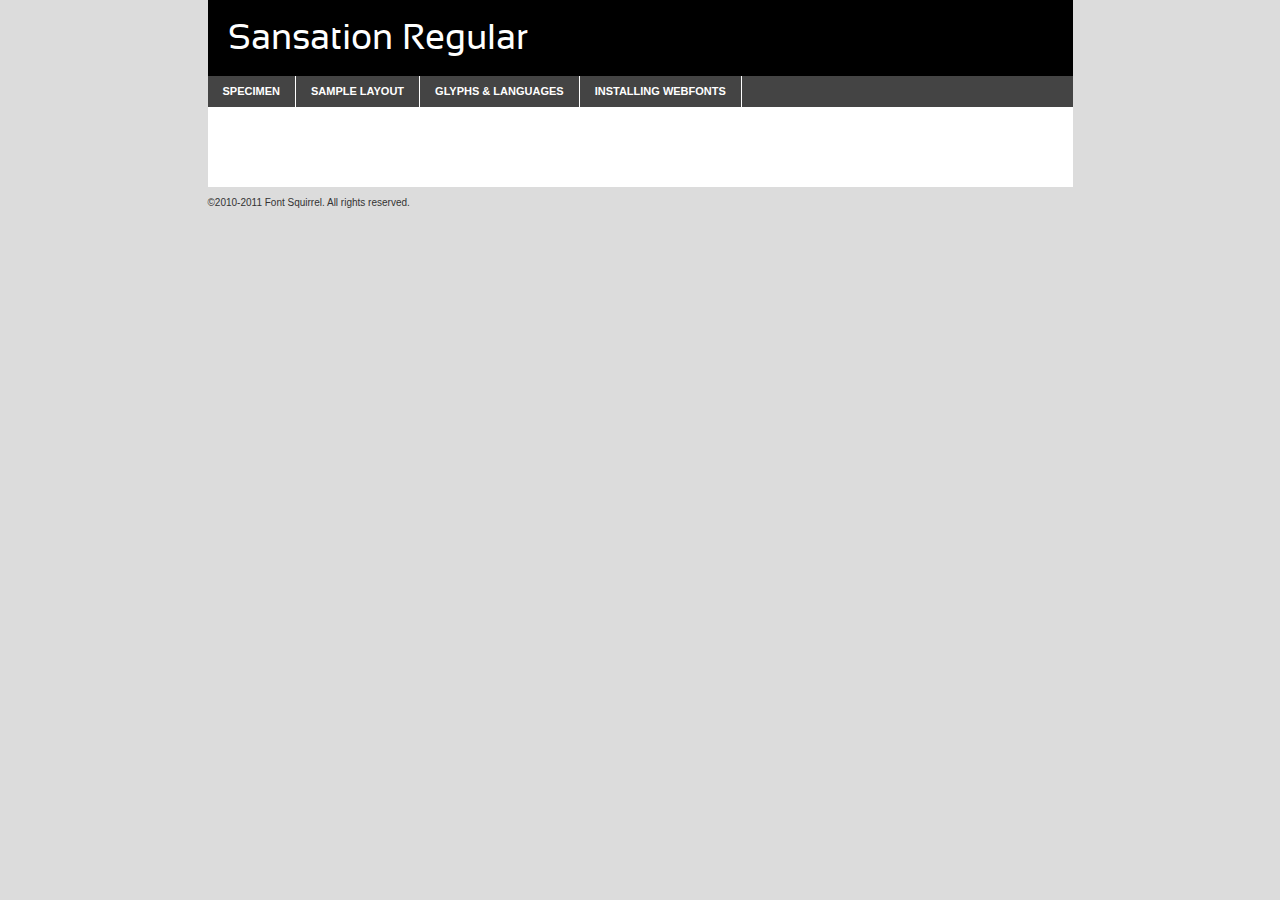
<file: font/sansation_regular-demo.html>
<!DOCTYPE html PUBLIC "-//W3C//DTD XHTML 1.0 Transitional//EN"
	"http://www.w3.org/TR/xhtml1/DTD/xhtml1-transitional.dtd">

<html xmlns="http://www.w3.org/1999/xhtml" xml:lang="en" lang="en">
<head>
	<meta http-equiv="Content-Type" content="text/html; charset=utf-8" />
	<script src="http://ajax.googleapis.com/ajax/libs/jquery/1.7.2/jquery.min.js" type="text/javascript" charset="utf-8"></script>
	<script src="specimen_files/easytabs.js" type="text/javascript" charset="utf-8"></script>
	<link rel="stylesheet" href="specimen_files/specimen_stylesheet.css" type="text/css" charset="utf-8" />
	<link rel="stylesheet" href="stylesheet.css" type="text/css" charset="utf-8" />

	<style type="text/css">
					body{
				font-family: 'sansationregular';
							}
		</style>

	<title>Sansation Regular Specimen</title>
	
	
	<script type="text/javascript" charset="utf-8">
		$(document).ready(function() {
			$('#container').easyTabs({defaultContent:1});
		});
	</script>
</head>

<body>
<div id="container">
	<div id="header">
		Sansation Regular	</div>
	<ul class="tabs">
		<li><a href="#specimen">Specimen</a></li>
		<li><a href="#layout">Sample Layout</a></li>
				<li><a href="#glyphs">Glyphs &amp; Languages</a></li>
		<li><a href="#installing">Installing Webfonts</a></li>
		
	</ul>
	
	<div id="main_content">

		
			<div id="specimen">
		
				<div class="section">
					<div class="grid12 firstcol">
						<div class="huge">AaBb</div>
					</div>
				</div>
		
				<div class="section">
					<div class="glyph_range">A&#x200B;B&#x200b;C&#x200b;D&#x200b;E&#x200b;F&#x200b;G&#x200b;H&#x200b;I&#x200b;J&#x200b;K&#x200b;L&#x200b;M&#x200b;N&#x200b;O&#x200b;P&#x200b;Q&#x200b;R&#x200b;S&#x200b;T&#x200b;U&#x200b;V&#x200b;W&#x200b;X&#x200b;Y&#x200b;Z&#x200b;a&#x200b;b&#x200b;c&#x200b;d&#x200b;e&#x200b;f&#x200b;g&#x200b;h&#x200b;i&#x200b;j&#x200b;k&#x200b;l&#x200b;m&#x200b;n&#x200b;o&#x200b;p&#x200b;q&#x200b;r&#x200b;s&#x200b;t&#x200b;u&#x200b;v&#x200b;w&#x200b;x&#x200b;y&#x200b;z&#x200b;1&#x200b;2&#x200b;3&#x200b;4&#x200b;5&#x200b;6&#x200b;7&#x200b;8&#x200b;9&#x200b;0&#x200b;&amp;&#x200b;.&#x200b;,&#x200b;?&#x200b;!&#x200b;&#64;&#x200b;(&#x200b;)&#x200b;#&#x200b;$&#x200b;%&#x200b;*&#x200b;+&#x200b;-&#x200b;=&#x200b;:&#x200b;;</div>
				</div>
				<div class="section">
					<div class="grid12 firstcol">
						<table class="sample_table">
							<tr><td>10</td><td class="size10">abcdefghijklmnopqrstuvwxyzABCDEFGHIJKLMNOPQRSTUVWXYZ0123456789abcdefghijklmnopqrstuvwxyzABCDEFGHIJKLMNOPQRSTUVWXYZ0123456789abcdefghijklmnopqrstuvwxyzABCDEFGHIJKLMNOPQRSTUVWXYZ</td></tr>
							<tr><td>11</td><td class="size11">abcdefghijklmnopqrstuvwxyzABCDEFGHIJKLMNOPQRSTUVWXYZ0123456789abcdefghijklmnopqrstuvwxyzABCDEFGHIJKLMNOPQRSTUVWXYZ0123456789abcdefghijklmnopqrstuvwxyzABCDEFGHIJKLMNOPQRSTUVWXYZ</td></tr>
							<tr><td>12</td><td class="size12">abcdefghijklmnopqrstuvwxyzABCDEFGHIJKLMNOPQRSTUVWXYZ0123456789abcdefghijklmnopqrstuvwxyzABCDEFGHIJKLMNOPQRSTUVWXYZ0123456789abcdefghijklmnopqrstuvwxyzABCDEFGHIJKLMNOPQRSTUVWXYZ</td></tr>
							<tr><td>13</td><td class="size13">abcdefghijklmnopqrstuvwxyzABCDEFGHIJKLMNOPQRSTUVWXYZ0123456789abcdefghijklmnopqrstuvwxyzABCDEFGHIJKLMNOPQRSTUVWXYZ0123456789abcdefghijklmnopqrstuvwxyzABCDEFGHIJKLMNOPQRSTUVWXYZ</td></tr>
							<tr><td>14</td><td class="size14">abcdefghijklmnopqrstuvwxyzABCDEFGHIJKLMNOPQRSTUVWXYZ0123456789abcdefghijklmnopqrstuvwxyzABCDEFGHIJKLMNOPQRSTUVWXYZ0123456789abcdefghijklmnopqrstuvwxyzABCDEFGHIJKLMNOPQRSTUVWXYZ</td></tr>
							<tr><td>16</td><td class="size16">abcdefghijklmnopqrstuvwxyzABCDEFGHIJKLMNOPQRSTUVWXYZ0123456789abcdefghijklmnopqrstuvwxyzABCDEFGHIJKLMNOPQRSTUVWXYZ</td></tr>
							<tr><td>18</td><td class="size18">abcdefghijklmnopqrstuvwxyzABCDEFGHIJKLMNOPQRSTUVWXYZ0123456789abcdefghijklmnopqrstuvwxyzABCDEFGHIJKLMNOPQRSTUVWXYZ</td></tr>
							<tr><td>20</td><td class="size20">abcdefghijklmnopqrstuvwxyzABCDEFGHIJKLMNOPQRSTUVWXYZ0123456789abcdefghijklmnopqrstuvwxyzABCDEFGHIJKLMNOPQRSTUVWXYZ</td></tr>
							<tr><td>24</td><td class="size24">abcdefghijklmnopqrstuvwxyzABCDEFGHIJKLMNOPQRSTUVWXYZ0123456789abcdefghijklmnopqrstuvwxyzABCDEFGHIJKLMNOPQRSTUVWXYZ</td></tr>
							<tr><td>30</td><td class="size30">abcdefghijklmnopqrstuvwxyzABCDEFGHIJKLMNOPQRSTUVWXYZ0123456789abcdefghijklmnopqrstuvwxyzABCDEFGHIJKLMNOPQRSTUVWXYZ</td></tr>
							<tr><td>36</td><td class="size36">abcdefghijklmnopqrstuvwxyzABCDEFGHIJKLMNOPQRSTUVWXYZ0123456789abcdefghijklmnopqrstuvwxyzABCDEFGHIJKLMNOPQRSTUVWXYZ</td></tr>
							<tr><td>48</td><td class="size48">abcdefghijklmnopqrstuvwxyzABCDEFGHIJKLMNOPQRSTUVWXYZ0123456789abcdefghijklmnopqrstuvwxyzABCDEFGHIJKLMNOPQRSTUVWXYZ</td></tr>
							<tr><td>60</td><td class="size60">abcdefghijklmnopqrstuvwxyzABCDEFGHIJKLMNOPQRSTUVWXYZ0123456789abcdefghijklmnopqrstuvwxyzABCDEFGHIJKLMNOPQRSTUVWXYZ</td></tr>
							<tr><td>72</td><td class="size72">abcdefghijklmnopqrstuvwxyzABCDEFGHIJKLMNOPQRSTUVWXYZ0123456789abcdefghijklmnopqrstuvwxyzABCDEFGHIJKLMNOPQRSTUVWXYZ</td></tr>
							<tr><td>90</td><td class="size90">abcdefghijklmnopqrstuvwxyzABCDEFGHIJKLMNOPQRSTUVWXYZ0123456789abcdefghijklmnopqrstuvwxyzABCDEFGHIJKLMNOPQRSTUVWXYZ</td></tr>
						</table>
				
					</div>
			
				</div>
		
		
		
								<div class="section" id="bodycomparison">


										<div id="xheight">
				<div class="fontbody">&#x25FC;&#x25FC;&#x25FC;&#x25FC;&#x25FC;&#x25FC;&#x25FC;&#x25FC;&#x25FC;&#x25FC;&#x25FC;&#x25FC;&#x25FC;&#x25FC;&#x25FC;&#x25FC;&#x25FC;&#x25FC;&#x25FC;&#x25FC;&#x25FC;&#x25FC;&#x25FC;&#x25FC;&#x25FC;&#x25FC;&#x25FC;&#x25FC;&#x25FC;&#x25FC;&#x25FC;&#x25FC;&#x25FC;&#x25FC;&#x25FC;&#x25FC;&#x25FC;&#x25FC;&#x25FC;&#x25FC;&#x25FC;&#x25FC;&#x25FC;&#x25FC;&#x25FC;&#x25FC;&#x25FC;&#x25FC;&#x25FC;&#x25FC;&#x25FC;&#x25FC;&#x25FC;&#x25FC;&#x25FC;&#x25FC;&#x25FC;&#x25FC;&#x25FC;&#x25FC;&#x25FC;&#x25FC;&#x25FC;&#x25FC;&#x25FC;&#x25FC;&#x25FC;&#x25FC;&#x25FC;&#x25FC;&#x25FC;&#x25FC;&#x25FC;&#x25FC;&#x25FC;&#x25FC;&#x25FC;&#x25FC;&#x25FC;&#x25FC;&#x25FC;&#x25FC;&#x25FC;&#x25FC;&#x25FC;&#x25FC;&#x25FC;&#x25FC;&#x25FC;&#x25FC;&#x25FC;&#x25FC;&#x25FC;&#x25FC;&#x25FC;&#x25FC;&#x25FC;&#x25FC;&#x25FC;body</div><div class="arialbody">body</div><div class="verdanabody">body</div><div class="georgiabody">body</div></div>
										<div class="fontbody" style="z-index:1">
											body<span>Sansation Regular</span>
										</div>
										<div class="arialbody" style="z-index:1">
											body<span>Arial</span>
										</div>
										<div class="verdanabody" style="z-index:1">
											body<span>Verdana</span>
										</div>
										<div class="georgiabody" style="z-index:1">
											body<span>Georgia</span>
										</div>



								</div>
		
		
				<div class="section psample psample_row1" id="">
					
					<div class="grid2 firstcol">
						<p class="size10"><span>10.</span>Aenean lacinia bibendum nulla sed consectetur. Fusce dapibus, tellus ac cursus commodo, tortor mauris condimentum nibh, ut fermentum massa justo sit amet risus. Nullam id dolor id nibh ultricies vehicula ut id elit. Cum sociis natoque penatibus et magnis dis parturient montes, nascetur ridiculus mus. Nulla vitae elit libero, a pharetra augue.</p>
			
					</div>
					<div class="grid3">
						<p class="size11"><span>11.</span>Aenean lacinia bibendum nulla sed consectetur. Fusce dapibus, tellus ac cursus commodo, tortor mauris condimentum nibh, ut fermentum massa justo sit amet risus. Nullam id dolor id nibh ultricies vehicula ut id elit. Cum sociis natoque penatibus et magnis dis parturient montes, nascetur ridiculus mus. Nulla vitae elit libero, a pharetra augue.</p>
			
					</div>
					<div class="grid3">
						<p class="size12"><span>12.</span>Aenean lacinia bibendum nulla sed consectetur. Fusce dapibus, tellus ac cursus commodo, tortor mauris condimentum nibh, ut fermentum massa justo sit amet risus. Nullam id dolor id nibh ultricies vehicula ut id elit. Cum sociis natoque penatibus et magnis dis parturient montes, nascetur ridiculus mus. Nulla vitae elit libero, a pharetra augue.</p>
			
					</div>
					<div class="grid4">
						<p class="size13"><span>13.</span>Aenean lacinia bibendum nulla sed consectetur. Fusce dapibus, tellus ac cursus commodo, tortor mauris condimentum nibh, ut fermentum massa justo sit amet risus. Nullam id dolor id nibh ultricies vehicula ut id elit. Cum sociis natoque penatibus et magnis dis parturient montes, nascetur ridiculus mus. Nulla vitae elit libero, a pharetra augue.</p>
			
					</div>
					<div class="white_blend"></div>
					
				</div>
				<div class="section psample psample_row2" id="">
					<div class="grid3 firstcol">
						<p class="size14"><span>14.</span>Aenean lacinia bibendum nulla sed consectetur. Fusce dapibus, tellus ac cursus commodo, tortor mauris condimentum nibh, ut fermentum massa justo sit amet risus. Nullam id dolor id nibh ultricies vehicula ut id elit. Cum sociis natoque penatibus et magnis dis parturient montes, nascetur ridiculus mus. Nulla vitae elit libero, a pharetra augue.</p>
			
					</div>
					<div class="grid4">
						<p class="size16"><span>16.</span>Aenean lacinia bibendum nulla sed consectetur. Fusce dapibus, tellus ac cursus commodo, tortor mauris condimentum nibh, ut fermentum massa justo sit amet risus. Nullam id dolor id nibh ultricies vehicula ut id elit. Cum sociis natoque penatibus et magnis dis parturient montes, nascetur ridiculus mus. Nulla vitae elit libero, a pharetra augue.</p>
			
					</div>
					<div class="grid5">
						<p class="size18"><span>18.</span>Aenean lacinia bibendum nulla sed consectetur. Fusce dapibus, tellus ac cursus commodo, tortor mauris condimentum nibh, ut fermentum massa justo sit amet risus. Nullam id dolor id nibh ultricies vehicula ut id elit. Cum sociis natoque penatibus et magnis dis parturient montes, nascetur ridiculus mus. Nulla vitae elit libero, a pharetra augue.</p>
			
					</div>

					<div class="white_blend"></div>

				</div>
				
				<div class="section psample psample_row3" id="">
					<div class="grid5 firstcol">
						<p class="size20"><span>20.</span>Aenean lacinia bibendum nulla sed consectetur. Fusce dapibus, tellus ac cursus commodo, tortor mauris condimentum nibh, ut fermentum massa justo sit amet risus. Nullam id dolor id nibh ultricies vehicula ut id elit. Cum sociis natoque penatibus et magnis dis parturient montes, nascetur ridiculus mus. Nulla vitae elit libero, a pharetra augue.</p>
					</div>
					<div class="grid7">
						<p class="size24"><span>24.</span>Aenean lacinia bibendum nulla sed consectetur. Fusce dapibus, tellus ac cursus commodo, tortor mauris condimentum nibh, ut fermentum massa justo sit amet risus. Nullam id dolor id nibh ultricies vehicula ut id elit. Cum sociis natoque penatibus et magnis dis parturient montes, nascetur ridiculus mus. Nulla vitae elit libero, a pharetra augue.</p>
					</div>
					
					<div class="white_blend"></div>
					
				</div>
				
				<div class="section psample psample_row4" id="">
					<div class="grid12 firstcol">
						<p class="size30"><span>30.</span>Aenean lacinia bibendum nulla sed consectetur. Fusce dapibus, tellus ac cursus commodo, tortor mauris condimentum nibh, ut fermentum massa justo sit amet risus. Nullam id dolor id nibh ultricies vehicula ut id elit. Cum sociis natoque penatibus et magnis dis parturient montes, nascetur ridiculus mus. Nulla vitae elit libero, a pharetra augue.</p>
					</div>
					<div class="white_blend"></div>
					
				</div>
				
				
				
				<div class="section psample psample_row1 fullreverse">
					<div class="grid2 firstcol">
						<p class="size10"><span>10.</span>Aenean lacinia bibendum nulla sed consectetur. Fusce dapibus, tellus ac cursus commodo, tortor mauris condimentum nibh, ut fermentum massa justo sit amet risus. Nullam id dolor id nibh ultricies vehicula ut id elit. Cum sociis natoque penatibus et magnis dis parturient montes, nascetur ridiculus mus. Nulla vitae elit libero, a pharetra augue.</p>
			
					</div>
					<div class="grid3">
						<p class="size11"><span>11.</span>Aenean lacinia bibendum nulla sed consectetur. Fusce dapibus, tellus ac cursus commodo, tortor mauris condimentum nibh, ut fermentum massa justo sit amet risus. Nullam id dolor id nibh ultricies vehicula ut id elit. Cum sociis natoque penatibus et magnis dis parturient montes, nascetur ridiculus mus. Nulla vitae elit libero, a pharetra augue.</p>
			
					</div>
					<div class="grid3">
						<p class="size12"><span>12.</span>Aenean lacinia bibendum nulla sed consectetur. Fusce dapibus, tellus ac cursus commodo, tortor mauris condimentum nibh, ut fermentum massa justo sit amet risus. Nullam id dolor id nibh ultricies vehicula ut id elit. Cum sociis natoque penatibus et magnis dis parturient montes, nascetur ridiculus mus. Nulla vitae elit libero, a pharetra augue.</p>
			
					</div>
					<div class="grid4">
						<p class="size13"><span>13.</span>Aenean lacinia bibendum nulla sed consectetur. Fusce dapibus, tellus ac cursus commodo, tortor mauris condimentum nibh, ut fermentum massa justo sit amet risus. Nullam id dolor id nibh ultricies vehicula ut id elit. Cum sociis natoque penatibus et magnis dis parturient montes, nascetur ridiculus mus. Nulla vitae elit libero, a pharetra augue.</p>
			
					</div>
					<div class="black_blend"></div>
					
				</div>
				
				<div class="section psample psample_row2 fullreverse">
					<div class="grid3 firstcol">
						<p class="size14"><span>14.</span>Aenean lacinia bibendum nulla sed consectetur. Fusce dapibus, tellus ac cursus commodo, tortor mauris condimentum nibh, ut fermentum massa justo sit amet risus. Nullam id dolor id nibh ultricies vehicula ut id elit. Cum sociis natoque penatibus et magnis dis parturient montes, nascetur ridiculus mus. Nulla vitae elit libero, a pharetra augue.</p>
			
					</div>
					<div class="grid4">
						<p class="size16"><span>16.</span>Aenean lacinia bibendum nulla sed consectetur. Fusce dapibus, tellus ac cursus commodo, tortor mauris condimentum nibh, ut fermentum massa justo sit amet risus. Nullam id dolor id nibh ultricies vehicula ut id elit. Cum sociis natoque penatibus et magnis dis parturient montes, nascetur ridiculus mus. Nulla vitae elit libero, a pharetra augue.</p>
			
					</div>
					<div class="grid5">
						<p class="size18"><span>18.</span>Aenean lacinia bibendum nulla sed consectetur. Fusce dapibus, tellus ac cursus commodo, tortor mauris condimentum nibh, ut fermentum massa justo sit amet risus. Nullam id dolor id nibh ultricies vehicula ut id elit. Cum sociis natoque penatibus et magnis dis parturient montes, nascetur ridiculus mus. Nulla vitae elit libero, a pharetra augue.</p>
			
					</div>
					<div class="black_blend"></div>

				</div>
				
				<div class="section psample fullreverse psample_row3" id="">
					<div class="grid5 firstcol">
						<p class="size20"><span>20.</span>Aenean lacinia bibendum nulla sed consectetur. Fusce dapibus, tellus ac cursus commodo, tortor mauris condimentum nibh, ut fermentum massa justo sit amet risus. Nullam id dolor id nibh ultricies vehicula ut id elit. Cum sociis natoque penatibus et magnis dis parturient montes, nascetur ridiculus mus. Nulla vitae elit libero, a pharetra augue.</p>
					</div>
					<div class="grid7">
						<p class="size24"><span>24.</span>Aenean lacinia bibendum nulla sed consectetur. Fusce dapibus, tellus ac cursus commodo, tortor mauris condimentum nibh, ut fermentum massa justo sit amet risus. Nullam id dolor id nibh ultricies vehicula ut id elit. Cum sociis natoque penatibus et magnis dis parturient montes, nascetur ridiculus mus. Nulla vitae elit libero, a pharetra augue.</p>
					</div>
					
					<div class="black_blend"></div>
					
				</div>
				
				<div class="section psample fullreverse psample_row4" id="" style="border-bottom: 20px #000 solid;">
					<div class="grid12 firstcol">
						<p class="size30"><span>30.</span>Aenean lacinia bibendum nulla sed consectetur. Fusce dapibus, tellus ac cursus commodo, tortor mauris condimentum nibh, ut fermentum massa justo sit amet risus. Nullam id dolor id nibh ultricies vehicula ut id elit. Cum sociis natoque penatibus et magnis dis parturient montes, nascetur ridiculus mus. Nulla vitae elit libero, a pharetra augue.</p>
					</div>
					<div class="black_blend"></div>
					
				</div>
				
				
				
				
			</div>
			
			<div id="layout">
				
				<div class="section">
					
					<div class="grid12 firstcol">
						<h1>Lorem Ipsum Dolor</h1>
						<h2>Etiam porta sem malesuada magna mollis euismod</h2>
						
						<p class="byline">By <a href="#link">Aenean Lacinia</a></p>
					</div>
				</div>
				<div class="section">
					<div class="grid8 firstcol">
						<p class="large">Donec sed odio dui. Morbi leo risus, porta ac consectetur ac, vestibulum at eros. Fusce dapibus, tellus ac cursus commodo, tortor mauris condimentum nibh, ut fermentum massa justo sit amet risus. </p>

						
						<h3>Pellentesque ornare sem</h3>

						<p>Maecenas sed diam eget risus varius blandit sit amet non magna. Maecenas faucibus mollis interdum. Donec ullamcorper nulla non metus auctor fringilla. Nullam id dolor id nibh ultricies vehicula ut id elit. Nullam id dolor id nibh ultricies vehicula ut id elit. </p>

						<p>Aenean eu leo quam. Pellentesque ornare sem lacinia quam venenatis vestibulum. Lorem ipsum dolor sit amet, consectetur adipiscing elit. Cum sociis natoque penatibus et magnis dis parturient montes, nascetur ridiculus mus. </p>

						<p>Nulla vitae elit libero, a pharetra augue. Praesent commodo cursus magna, vel scelerisque nisl consectetur et. Aenean lacinia bibendum nulla sed consectetur. </p>

						<p>Nullam quis risus eget urna mollis ornare vel eu leo. Nullam quis risus eget urna mollis ornare vel eu leo. Maecenas sed diam eget risus varius blandit sit amet non magna. Donec ullamcorper nulla non metus auctor fringilla. </p>

						<h3>Cras mattis consectetur</h3>

						<p>Aenean eu leo quam. Pellentesque ornare sem lacinia quam venenatis vestibulum. Aenean lacinia bibendum nulla sed consectetur. Integer posuere erat a ante venenatis dapibus posuere velit aliquet. Cras mattis consectetur purus sit amet fermentum. </p>

						<p>Nullam id dolor id nibh ultricies vehicula ut id elit. Nullam quis risus eget urna mollis ornare vel eu leo. Cras mattis consectetur purus sit amet fermentum.</p>
					</div>
					
					<div class="grid4 sidebar">
						
						<div class="box reverse">
							<p class="last">Nullam quis risus eget urna mollis ornare vel eu leo. Donec ullamcorper nulla non metus auctor fringilla. Cras mattis consectetur purus sit amet fermentum. Sed posuere consectetur est at lobortis. Lorem ipsum dolor sit amet, consectetur adipiscing elit. </p>
						</div>
						
						<p class="caption">Maecenas sed diam eget risus varius.</p>

						<p>Vestibulum id ligula porta felis euismod semper. Integer posuere erat a ante venenatis dapibus posuere velit aliquet. Vestibulum id ligula porta felis euismod semper. Sed posuere consectetur est at lobortis. Maecenas sed diam eget risus varius blandit sit amet non magna. Fusce dapibus, tellus ac cursus commodo, tortor mauris condimentum nibh, ut fermentum massa justo sit amet risus. </p>

					

						<p>Duis mollis, est non commodo luctus, nisi erat porttitor ligula, eget lacinia odio sem nec elit. Aenean lacinia bibendum nulla sed consectetur. Vivamus sagittis lacus vel augue laoreet rutrum faucibus dolor auctor. Aenean lacinia bibendum nulla sed consectetur. Nullam quis risus eget urna mollis ornare vel eu leo. </p>

						<p>Praesent commodo cursus magna, vel scelerisque nisl consectetur et. Donec ullamcorper nulla non metus auctor fringilla. Maecenas faucibus mollis interdum. Fusce dapibus, tellus ac cursus commodo, tortor mauris condimentum nibh, ut fermentum massa justo sit amet risus. </p>

					</div>
				</div>
				
			</div>


			



		<div id="glyphs">
			<div class="section">
				<div class="grid12 firstcol">
			
				<h1>Language Support</h1>
				<p>The subset of Sansation Regular in this kit supports the following languages:<br />
			
					Albanian, Basque, Breton, Chamorro, Danish, Dutch, English, Faroese, Finnish, French, Frisian, Galician, German, Icelandic, Italian, Malagasy, Norwegian, Portuguese, Spanish, Swedish				</p>
				<h1>Glyph Chart</h1>
				<p>The subset of Sansation Regular in this kit includes all the glyphs listed below. Unicode entities are included above each glyph to help you insert individual characters into your layout.</p>
				<div id="glyph_chart">
			
																														 <div><p>&amp;#13;</p>&#13;</div>
																				 <div><p>&amp;#32;</p>&#32;</div>
																				 <div><p>&amp;#33;</p>&#33;</div>
																				 <div><p>&amp;#34;</p>&#34;</div>
																				 <div><p>&amp;#35;</p>&#35;</div>
																				 <div><p>&amp;#36;</p>&#36;</div>
																				 <div><p>&amp;#37;</p>&#37;</div>
																				 <div><p>&amp;#38;</p>&#38;</div>
																				 <div><p>&amp;#39;</p>&#39;</div>
																				 <div><p>&amp;#40;</p>&#40;</div>
																				 <div><p>&amp;#41;</p>&#41;</div>
																				 <div><p>&amp;#42;</p>&#42;</div>
																				 <div><p>&amp;#43;</p>&#43;</div>
																				 <div><p>&amp;#44;</p>&#44;</div>
																				 <div><p>&amp;#45;</p>&#45;</div>
																				 <div><p>&amp;#46;</p>&#46;</div>
																				 <div><p>&amp;#47;</p>&#47;</div>
																				 <div><p>&amp;#48;</p>&#48;</div>
																				 <div><p>&amp;#49;</p>&#49;</div>
																				 <div><p>&amp;#50;</p>&#50;</div>
																				 <div><p>&amp;#51;</p>&#51;</div>
																				 <div><p>&amp;#52;</p>&#52;</div>
																				 <div><p>&amp;#53;</p>&#53;</div>
																				 <div><p>&amp;#54;</p>&#54;</div>
																				 <div><p>&amp;#55;</p>&#55;</div>
																				 <div><p>&amp;#56;</p>&#56;</div>
																				 <div><p>&amp;#57;</p>&#57;</div>
																				 <div><p>&amp;#58;</p>&#58;</div>
																				 <div><p>&amp;#59;</p>&#59;</div>
																				 <div><p>&amp;#60;</p>&#60;</div>
																				 <div><p>&amp;#61;</p>&#61;</div>
																				 <div><p>&amp;#62;</p>&#62;</div>
																				 <div><p>&amp;#63;</p>&#63;</div>
																				 <div><p>&amp;#64;</p>&#64;</div>
																				 <div><p>&amp;#65;</p>&#65;</div>
																				 <div><p>&amp;#66;</p>&#66;</div>
																				 <div><p>&amp;#67;</p>&#67;</div>
																				 <div><p>&amp;#68;</p>&#68;</div>
																				 <div><p>&amp;#69;</p>&#69;</div>
																				 <div><p>&amp;#70;</p>&#70;</div>
																				 <div><p>&amp;#71;</p>&#71;</div>
																				 <div><p>&amp;#72;</p>&#72;</div>
																				 <div><p>&amp;#73;</p>&#73;</div>
																				 <div><p>&amp;#74;</p>&#74;</div>
																				 <div><p>&amp;#75;</p>&#75;</div>
																				 <div><p>&amp;#76;</p>&#76;</div>
																				 <div><p>&amp;#77;</p>&#77;</div>
																				 <div><p>&amp;#78;</p>&#78;</div>
																				 <div><p>&amp;#79;</p>&#79;</div>
																				 <div><p>&amp;#80;</p>&#80;</div>
																				 <div><p>&amp;#81;</p>&#81;</div>
																				 <div><p>&amp;#82;</p>&#82;</div>
																				 <div><p>&amp;#83;</p>&#83;</div>
																				 <div><p>&amp;#84;</p>&#84;</div>
																				 <div><p>&amp;#85;</p>&#85;</div>
																				 <div><p>&amp;#86;</p>&#86;</div>
																				 <div><p>&amp;#87;</p>&#87;</div>
																				 <div><p>&amp;#88;</p>&#88;</div>
																				 <div><p>&amp;#89;</p>&#89;</div>
																				 <div><p>&amp;#90;</p>&#90;</div>
																				 <div><p>&amp;#91;</p>&#91;</div>
																				 <div><p>&amp;#92;</p>&#92;</div>
																				 <div><p>&amp;#93;</p>&#93;</div>
																				 <div><p>&amp;#94;</p>&#94;</div>
																				 <div><p>&amp;#95;</p>&#95;</div>
																				 <div><p>&amp;#96;</p>&#96;</div>
																				 <div><p>&amp;#97;</p>&#97;</div>
																				 <div><p>&amp;#98;</p>&#98;</div>
																				 <div><p>&amp;#99;</p>&#99;</div>
																				 <div><p>&amp;#100;</p>&#100;</div>
																				 <div><p>&amp;#101;</p>&#101;</div>
																				 <div><p>&amp;#102;</p>&#102;</div>
																				 <div><p>&amp;#103;</p>&#103;</div>
																				 <div><p>&amp;#104;</p>&#104;</div>
																				 <div><p>&amp;#105;</p>&#105;</div>
																				 <div><p>&amp;#106;</p>&#106;</div>
																				 <div><p>&amp;#107;</p>&#107;</div>
																				 <div><p>&amp;#108;</p>&#108;</div>
																				 <div><p>&amp;#109;</p>&#109;</div>
																				 <div><p>&amp;#110;</p>&#110;</div>
																				 <div><p>&amp;#111;</p>&#111;</div>
																				 <div><p>&amp;#112;</p>&#112;</div>
																				 <div><p>&amp;#113;</p>&#113;</div>
																				 <div><p>&amp;#114;</p>&#114;</div>
																				 <div><p>&amp;#115;</p>&#115;</div>
																				 <div><p>&amp;#116;</p>&#116;</div>
																				 <div><p>&amp;#117;</p>&#117;</div>
																				 <div><p>&amp;#118;</p>&#118;</div>
																				 <div><p>&amp;#119;</p>&#119;</div>
																				 <div><p>&amp;#120;</p>&#120;</div>
																				 <div><p>&amp;#121;</p>&#121;</div>
																				 <div><p>&amp;#122;</p>&#122;</div>
																				 <div><p>&amp;#123;</p>&#123;</div>
																				 <div><p>&amp;#124;</p>&#124;</div>
																				 <div><p>&amp;#125;</p>&#125;</div>
																				 <div><p>&amp;#126;</p>&#126;</div>
																				 <div><p>&amp;#160;</p>&#160;</div>
																				 <div><p>&amp;#161;</p>&#161;</div>
																				 <div><p>&amp;#162;</p>&#162;</div>
																				 <div><p>&amp;#163;</p>&#163;</div>
																				 <div><p>&amp;#164;</p>&#164;</div>
																				 <div><p>&amp;#165;</p>&#165;</div>
																				 <div><p>&amp;#166;</p>&#166;</div>
																				 <div><p>&amp;#167;</p>&#167;</div>
																				 <div><p>&amp;#168;</p>&#168;</div>
																				 <div><p>&amp;#169;</p>&#169;</div>
																				 <div><p>&amp;#170;</p>&#170;</div>
																				 <div><p>&amp;#171;</p>&#171;</div>
																				 <div><p>&amp;#172;</p>&#172;</div>
																				 <div><p>&amp;#173;</p>&#173;</div>
																				 <div><p>&amp;#174;</p>&#174;</div>
																				 <div><p>&amp;#175;</p>&#175;</div>
																				 <div><p>&amp;#176;</p>&#176;</div>
																				 <div><p>&amp;#177;</p>&#177;</div>
																				 <div><p>&amp;#178;</p>&#178;</div>
																				 <div><p>&amp;#179;</p>&#179;</div>
																				 <div><p>&amp;#180;</p>&#180;</div>
																				 <div><p>&amp;#182;</p>&#182;</div>
																				 <div><p>&amp;#183;</p>&#183;</div>
																				 <div><p>&amp;#184;</p>&#184;</div>
																				 <div><p>&amp;#185;</p>&#185;</div>
																				 <div><p>&amp;#186;</p>&#186;</div>
																				 <div><p>&amp;#187;</p>&#187;</div>
																				 <div><p>&amp;#188;</p>&#188;</div>
																				 <div><p>&amp;#189;</p>&#189;</div>
																				 <div><p>&amp;#190;</p>&#190;</div>
																				 <div><p>&amp;#191;</p>&#191;</div>
																				 <div><p>&amp;#192;</p>&#192;</div>
																				 <div><p>&amp;#193;</p>&#193;</div>
																				 <div><p>&amp;#194;</p>&#194;</div>
																				 <div><p>&amp;#195;</p>&#195;</div>
																				 <div><p>&amp;#196;</p>&#196;</div>
																				 <div><p>&amp;#197;</p>&#197;</div>
																				 <div><p>&amp;#198;</p>&#198;</div>
																				 <div><p>&amp;#199;</p>&#199;</div>
																				 <div><p>&amp;#200;</p>&#200;</div>
																				 <div><p>&amp;#201;</p>&#201;</div>
																				 <div><p>&amp;#202;</p>&#202;</div>
																				 <div><p>&amp;#203;</p>&#203;</div>
																				 <div><p>&amp;#204;</p>&#204;</div>
																				 <div><p>&amp;#205;</p>&#205;</div>
																				 <div><p>&amp;#206;</p>&#206;</div>
																				 <div><p>&amp;#207;</p>&#207;</div>
																				 <div><p>&amp;#208;</p>&#208;</div>
																				 <div><p>&amp;#209;</p>&#209;</div>
																				 <div><p>&amp;#210;</p>&#210;</div>
																				 <div><p>&amp;#211;</p>&#211;</div>
																				 <div><p>&amp;#212;</p>&#212;</div>
																				 <div><p>&amp;#213;</p>&#213;</div>
																				 <div><p>&amp;#214;</p>&#214;</div>
																				 <div><p>&amp;#215;</p>&#215;</div>
																				 <div><p>&amp;#216;</p>&#216;</div>
																				 <div><p>&amp;#217;</p>&#217;</div>
																				 <div><p>&amp;#218;</p>&#218;</div>
																				 <div><p>&amp;#219;</p>&#219;</div>
																				 <div><p>&amp;#220;</p>&#220;</div>
																				 <div><p>&amp;#221;</p>&#221;</div>
																				 <div><p>&amp;#222;</p>&#222;</div>
																				 <div><p>&amp;#223;</p>&#223;</div>
																				 <div><p>&amp;#224;</p>&#224;</div>
																				 <div><p>&amp;#225;</p>&#225;</div>
																				 <div><p>&amp;#226;</p>&#226;</div>
																				 <div><p>&amp;#227;</p>&#227;</div>
																				 <div><p>&amp;#228;</p>&#228;</div>
																				 <div><p>&amp;#229;</p>&#229;</div>
																				 <div><p>&amp;#230;</p>&#230;</div>
																				 <div><p>&amp;#231;</p>&#231;</div>
																				 <div><p>&amp;#232;</p>&#232;</div>
																				 <div><p>&amp;#233;</p>&#233;</div>
																				 <div><p>&amp;#234;</p>&#234;</div>
																				 <div><p>&amp;#235;</p>&#235;</div>
																				 <div><p>&amp;#236;</p>&#236;</div>
																				 <div><p>&amp;#237;</p>&#237;</div>
																				 <div><p>&amp;#238;</p>&#238;</div>
																				 <div><p>&amp;#239;</p>&#239;</div>
																				 <div><p>&amp;#240;</p>&#240;</div>
																				 <div><p>&amp;#241;</p>&#241;</div>
																				 <div><p>&amp;#242;</p>&#242;</div>
																				 <div><p>&amp;#243;</p>&#243;</div>
																				 <div><p>&amp;#244;</p>&#244;</div>
																				 <div><p>&amp;#245;</p>&#245;</div>
																				 <div><p>&amp;#246;</p>&#246;</div>
																				 <div><p>&amp;#247;</p>&#247;</div>
																				 <div><p>&amp;#248;</p>&#248;</div>
																				 <div><p>&amp;#249;</p>&#249;</div>
																				 <div><p>&amp;#250;</p>&#250;</div>
																				 <div><p>&amp;#251;</p>&#251;</div>
																				 <div><p>&amp;#252;</p>&#252;</div>
																				 <div><p>&amp;#253;</p>&#253;</div>
																				 <div><p>&amp;#254;</p>&#254;</div>
																				 <div><p>&amp;#255;</p>&#255;</div>
																				 <div><p>&amp;#338;</p>&#338;</div>
																				 <div><p>&amp;#339;</p>&#339;</div>
																				 <div><p>&amp;#376;</p>&#376;</div>
																				 <div><p>&amp;#710;</p>&#710;</div>
																				 <div><p>&amp;#732;</p>&#732;</div>
																				 <div><p>&amp;#8192;</p>&#8192;</div>
																				 <div><p>&amp;#8193;</p>&#8193;</div>
																				 <div><p>&amp;#8194;</p>&#8194;</div>
																				 <div><p>&amp;#8195;</p>&#8195;</div>
																				 <div><p>&amp;#8196;</p>&#8196;</div>
																				 <div><p>&amp;#8197;</p>&#8197;</div>
																				 <div><p>&amp;#8198;</p>&#8198;</div>
																				 <div><p>&amp;#8199;</p>&#8199;</div>
																				 <div><p>&amp;#8200;</p>&#8200;</div>
																				 <div><p>&amp;#8201;</p>&#8201;</div>
																				 <div><p>&amp;#8202;</p>&#8202;</div>
																				 <div><p>&amp;#8208;</p>&#8208;</div>
																				 <div><p>&amp;#8209;</p>&#8209;</div>
																				 <div><p>&amp;#8210;</p>&#8210;</div>
																				 <div><p>&amp;#8211;</p>&#8211;</div>
																				 <div><p>&amp;#8212;</p>&#8212;</div>
																				 <div><p>&amp;#8216;</p>&#8216;</div>
																				 <div><p>&amp;#8217;</p>&#8217;</div>
																				 <div><p>&amp;#8218;</p>&#8218;</div>
																				 <div><p>&amp;#8220;</p>&#8220;</div>
																				 <div><p>&amp;#8221;</p>&#8221;</div>
																				 <div><p>&amp;#8222;</p>&#8222;</div>
																				 <div><p>&amp;#8226;</p>&#8226;</div>
																				 <div><p>&amp;#8230;</p>&#8230;</div>
																				 <div><p>&amp;#8239;</p>&#8239;</div>
																				 <div><p>&amp;#8249;</p>&#8249;</div>
																				 <div><p>&amp;#8250;</p>&#8250;</div>
																				 <div><p>&amp;#8287;</p>&#8287;</div>
																				 <div><p>&amp;#8364;</p>&#8364;</div>
																				 <div><p>&amp;#8482;</p>&#8482;</div>
																				 <div><p>&amp;#9724;</p>&#9724;</div>
																				 <div><p>&amp;#64257;</p>&#64257;</div>
																				 <div><p>&amp;#64258;</p>&#64258;</div>
																												</div>	
				</div>
		
		
			</div>
		</div>
		
		
		<div id="specs">
			
		</div>
	
		<div id="installing">
			<div class="section">
				<div class="grid7 firstcol">
					<h1>Installing Webfonts</h1>
					
					<p>Webfonts are supported by all major browser platforms but not all in the same way. There are currently four different font formats that must be included in order to target all browsers. This includes TTF, WOFF, EOT and SVG.</p>
					
					<h2>1. Upload your webfonts</h2>
					<p>You must upload your webfont kit to your website. They should be in or near the same directory as your CSS files.</p>
					
					<h2>2. Include the webfont stylesheet</h2>
					<p>A special CSS @font-face declaration helps the various browsers select the appropriate font it needs without causing you a bunch of headaches. Learn more about this syntax by reading the <a href="http://www.fontspring.com/blog/further-hardening-of-the-bulletproof-syntax">Fontspring blog post</a> about it. The code for it is as follows:</p>


<code>
@font-face{ 
	font-family: 'MyWebFont';
	src: url('WebFont.eot');
	src: url('WebFont.eot?#iefix') format('embedded-opentype'),
	     url('WebFont.woff') format('woff'),
	     url('WebFont.ttf') format('truetype'),
	     url('WebFont.svg#webfont') format('svg');
}
</code>

	<p>We've already gone ahead and generated the code for you. All you have to do is link to the stylesheet in your HTML, like this:</p>
	<code>&lt;link rel=&quot;stylesheet&quot; href=&quot;stylesheet.css&quot; type=&quot;text/css&quot; charset=&quot;utf-8&quot; /&gt;</code>

					<h2>3. Modify your own stylesheet</h2>
					<p>To take advantage of your new fonts, you must tell your stylesheet to use them. Look at the original @font-face declaration above and find the property called "font-family." The name linked there will be what you use to reference the font. Prepend that webfont name to the font stack in the "font-family" property, inside the selector you want to change. For example:</p>
<code>p { font-family: 'WebFont', Arial, sans-serif; }</code>

<h2>4. Test</h2>
<p>Getting webfonts to work cross-browser <em>can</em> be tricky. Use the information in the sidebar to help you if you find that fonts aren't loading in a particular browser.</p>
				</div>
				
				<div class="grid5 sidebar">
					<div class="box">
						<h2>Troubleshooting<br />Font-Face Problems</h2>
						<p>Having trouble getting your webfonts to load in your new website? Here are some tips to sort out what might be the problem.</p>

						<h3>Fonts not showing in any browser</h3>

						<p>This sounds like you need to work on the plumbing. You either did not upload the fonts to the correct directory, or you did not link the fonts properly in the CSS. If you've confirmed that all this is correct and you still have a problem, take a look at your .htaccess file and see if requests are getting intercepted.</p>

						<h3>Fonts not loading in iPhone or iPad</h3>

						<p>The most common problem here is that you are serving the fonts from an IIS server. IIS refuses to serve files that have unknown MIME types. If that is the case, you must set the MIME type for SVG to "image/svg+xml" in the server settings. Follow these instructions from Microsoft if you need help.</p>

						<h3>Fonts not loading in Firefox</h3>

						<p>The primary reason for this failure? You are still using a version Firefox older than 3.5. So upgrade already! If that isn't it, then you are very likely serving fonts from a different domain. Firefox requires that all font assets be served from the same domain. Lastly it is possible that you need to add WOFF to your list of MIME types (if you are serving via IIS.)</p>

						<h3>Fonts not loading in IE</h3>

						<p>Are you looking at Internet Explorer on an actual Windows machine or are you cheating by using a service like Adobe BrowserLab? Many of these screenshot services do not render @font-face for IE. Best to test it on a real machine.</p>

						<h3>Fonts not loading in IE9</h3>

						<p>IE9, like Firefox, requires that fonts be served from the same domain as the website. Make sure that is the case.</p>
					</div>
				</div>
			</div>
			
		</div>
	
	</div>
	<div id="footer">
		<p>&copy;2010-2011 Font Squirrel. All rights reserved.</p>
	</div>
</div>
</body>
</html>
</file>
<file: css/estilo.css>
@import url("../font/stylesheet.css");
.correo{color:#666}body{background:#eee;font-family:'Open Sans',sans-serif;font-size:18px;}body footer{color:#003767;background:#b2c3d0;font-family:'sansationregular';margin:2em 0 0 0;padding:4em 0;width:100%;}body footer .frase,body footer .numeros,body footer .social{margin:0 auto;height:3em;position:relative;text-align:center}body footer .frase{border-right:1px solid #003767;width:35%;}body footer .frase h2{font-size:18px;margin:0 1em;padding:.5em 0}body footer .numeros{border-right:1px solid #003767;width:35%;}body footer .numeros .marginNum{margin:0 0 0 1em;}body footer .numeros .marginNum figure{cursor:pointer;margin:.3em auto;width:210px;}body footer .numeros .marginNum figure:hover{opacity:.5;-ms-filter:"progid:DXImageTransform.Microsoft.Alpha(Opacity=50)";filter:alpha(opacity=50)}body footer .numeros .marginNum figure img{width:40px}body footer .social{width:24%;}body footer .social .marginSocial{margin:0 auto;position:relative;width:180px;}body footer .social .marginSocial figure{cursor:pointer;height:40px;margin:0 auto;width:40px;}body footer .social .marginSocial figure:hover{opacity:.5;-ms-filter:"progid:DXImageTransform.Microsoft.Alpha(Opacity=50)";filter:alpha(opacity=50)}body footer .social .marginSocial figure img{width:100%}body header{background:rgba(238,238,238,0.8) !important;background:#eee;border-bottom:solid 1px #003767;-webkit-box-shadow:0 0 10px #000;box-shadow:0 0 10px #000;height:5em;overflow:hidden;padding:0;position:fixed;top:0;width:100%;z-index:10;}body header nav{float:left;}body header nav ul{margin:0 1em;padding:1em 0;}body header nav ul .ancla{border-bottom:2px solid #003767}body header nav ul li{color:#666;display:inline-block;font-size:.8em;font-weight:700;margin:.5em;padding:.7em 0;}body header nav ul li:hover{border-bottom:2px solid #003767;color:#003767}body header nav,body header figure{display:inline-block;vertical-align:middle}body header figure{float:right;margin:0 1em 0 0;padding:0;}body header figure img{height:86px;width:110px}body .envoltura{margin-top:1em;-webkit-box-shadow:0 0 10px #ccc;box-shadow:0 0 10px #ccc}body .confian{margin-top:1em;-webkit-box-shadow:0 0 10px #ccc;box-shadow:0 0 10px #ccc;text-align:center;}body .confian article{margin:0;padding:0;width:100%;}body .confian article h2{color:#003767;font-family:'sansationregular';font-size:1.1em;margin:1em 0 2em 0}body .confian article figure img{cursor:pointer;filter:grayscale(1);-webkit-filter:grayscale(1);display:inline-block;margin:1em;-webkit-transition:0.5s;-moz-transition:0.5s;-o-transition:0.5s;-ms-transition:0.5s;transition:0.5s;width:100px;}body .confian article figure img:hover{filter:grayscale(0);-webkit-filter:grayscale(0)}body .confian .corfo{margin:0;padding:0;width:100%;}body .confian .corfo figure img{cursor:pointer;filter:grayscale(1);-webkit-filter:grayscale(1);display:inline-block;margin:1em 0;-webkit-transition:0.5s;-moz-transition:0.5s;-o-transition:0.5s;-ms-transition:0.5s;transition:0.5s;width:250px;}body .confian .corfo figure img:hover{filter:grayscale(0);-webkit-filter:grayscale(0)}body .ib-container{max-width:1140px}body section{display:block;margin:0 auto;overflow:hidden;position:relative;-webkit-transition:0.4s;-moz-transition:0.4s;-o-transition:0.4s;-ms-transition:0.4s;transition:0.4s;width:80%;}body section article,body section .test{-webkit-box-shadow:.4s ease-in-out;box-shadow:.4s ease-in-out;display:inline-block;-webkit-transform:.4s ease-in-out;-moz-transform:.4s ease-in-out;-o-transform:.4s ease-in-out;-ms-transform:.4s ease-in-out;transform:.4s ease-in-out;vertical-align:top;width:24%;}body section article .equipaso,body section .test .equipaso{display:inline-block;margin:1em auto;overflow:hidden;text-align:center;vertical-align:top;}body section article .equipaso:hover,body section .test .equipaso:hover{-webkit-transition:0.5s;-moz-transition:0.5s;-o-transition:0.5s;-ms-transition:0.5s;transition:0.5s;}body section article .equipaso:hover .info h3,body section .test .equipaso:hover .info h3{-webkit-transition:0.5s;-moz-transition:0.5s;-o-transition:0.5s;-ms-transition:0.5s;transition:0.5s;color:#003767}body section article .equipaso .equipasoImg,body section .test .equipaso .equipasoImg{opacity:1;-ms-filter:none;filter:none;-webkit-transition:0.3s;-moz-transition:0.3s;-o-transition:0.3s;-ms-transition:0.3s;transition:0.3s;}body section article .equipaso .equipasoImg img,body section .test .equipaso .equipasoImg img{display:block;margin:0 auto;width:80%}body section article .equipaso .info,body section .test .equipaso .info{width:100%;}body section article .equipaso .info h3,body section .test .equipaso .info h3{font-family:'sansationregular';margin:1em 0 0 0}body section article .equipaso .info p,body section .test .equipaso .info p{color:#666;font-size:.7em;margin:0}body section article .equipaso .info span,body section .test .equipaso .info span{color:#666;font-size:.7em;font-style:italic}body section article.blur{-webkit-transform:scale(.98);-moz-transform:scale(.98);-o-transform:scale(.98);-ms-transform:scale(.98);transform:scale(.98);opacity:.7;-ms-filter:"progid:DXImageTransform.Microsoft.Alpha(Opacity=70)";filter:alpha(opacity=70);}body section article.blur .equipaso{opacity:.7;-ms-filter:"progid:DXImageTransform.Microsoft.Alpha(Opacity=70)";filter:alpha(opacity=70);}body section article.blur .equipaso .equipasoImg{-webkit-box-shadow:0 0 20px 10px #fff;box-shadow:0 0 20px 10px #fff;opacity:.7;-ms-filter:"progid:DXImageTransform.Microsoft.Alpha(Opacity=70)";filter:alpha(opacity=70);}body section article.blur .equipaso .equipasoImg img{-webkit-box-shadow:0 0 20px 10px #fff;box-shadow:0 0 20px 10px #fff;opacity:.7;-ms-filter:"progid:DXImageTransform.Microsoft.Alpha(Opacity=70)";filter:alpha(opacity=70)}body section article.blur .equipaso .info{-webkit-box-shadow:0 0 20px 10px #fff;box-shadow:0 0 20px 10px #fff;opacity:.7;-ms-filter:"progid:DXImageTransform.Microsoft.Alpha(Opacity=70)";filter:alpha(opacity=70);}body section article.blur .equipaso .info h3,body section article.blur .equipaso .info p,body section article.blur .equipaso .info span{-webkit-box-shadow:0 0 20px 10px #fff;box-shadow:0 0 20px 10px #fff;opacity:.5;-ms-filter:"progid:DXImageTransform.Microsoft.Alpha(Opacity=50)";filter:alpha(opacity=50);text-shadow:0 0 0 #000}body section .bu1{background:rgba(25,122,101,0.5)}body section .bu2{background:rgba(237,106,0,0.5)}body section .bu3{background:rgba(220,168,23,0.5)}body section .contacto{float:right;margin:3em auto;width:50%;}body section .contacto .formulariom{margin:0 auto;width:100%;}body section .contacto .formulariom form{display:block;margin:0 auto;padding:0;overflow:hidden;}body section .contacto .formulariom form input,body section .contacto .formulariom form textarea{background:rgba(85,86,90,0.25);border:none;color:#fff;font-family:'sansationregular';font-size:.9em;font-weight:300;height:27px;margin-top:.4em;width:100%}body section .contacto .formulariom form textarea{height:213px;width:100%}body section .contacto .formulariom form input:focus,body section .contacto .formulariom form textarea:focus{border:1px solid #003767 inset}body section .contacto .formulariom form #submit{color:#eee;background:#003767;border:none;cursor:pointer;float:right;height:38px;margin-top:20px;width:6em;}body section .contacto .formulariom form #submit:hover{opacity:.6;-ms-filter:"progid:DXImageTransform.Microsoft.Alpha(Opacity=60)";filter:alpha(opacity=60)}body section .contenedor{margin:2em 0;display:block;text-align:center;width:100%;}body section .contenedor ul{margin:0;padding:0;}body section .contenedor ul .soluli{display:inline-block;margin:20px;width:100%;}body section .contenedor ul .soluli .mas{height:200px;margin:20px;width:200px;}body section .contenedor ul .soluli .mas .sombrita1{-webkit-box-shadow:inset 0 0 0 16px rgba(25,122,101,0.5);box-shadow:inset 0 0 0 16px rgba(25,122,101,0.5)}body section .contenedor ul .soluli .mas .sombrita2{-webkit-box-shadow:inset 0 0 0 16px rgba(237,106,0,0.5);box-shadow:inset 0 0 0 16px rgba(237,106,0,0.5)}body section .contenedor ul .soluli .mas .sombrita3{-webkit-box-shadow:inset 0 0 0 16px rgba(220,168,23,0.5);box-shadow:inset 0 0 0 16px rgba(220,168,23,0.5)}body section .contenedor ul .soluli .mas .ciritem{-webkit-border-radius:50%;border-radius:50%;cursor:default;height:100%;position:relative;-webkit-transition:all 0.4s ease-in-out;-moz-transition:all 0.4s ease-in-out;-o-transition:all 0.4s ease-in-out;-ms-transition:all 0.4s ease-in-out;transition:all 0.4s ease-in-out;width:100%;display:table;}body section .contenedor ul .soluli .mas .ciritem:before{content:''}body section .contenedor ul .soluli .mas .ciritem:hover{-webkit-box-shadow:inset 0 0 0 1px;box-shadow:inset 0 0 0 1px}body section .contenedor ul .soluli .mas,body section .contenedor ul .soluli .reseña{display:inline-block;position:relative;vertical-align:middle}body section .contenedor ul .soluli .reseña{margin:0 0 0 1em;padding:1em;text-align:justify;width:60%;}body section .contenedor ul .soluli .reseña p{font-size:.8em;width:100%;}body section .contenedor ul .soluli .reseña p span{color:#666;font-size:1.2em;font-weight:bold}body section .contenedor ul .soluli .cirimg-1{background-image:url("../img/climate.jpg");-webkit-background-size:cover;-moz-background-size:cover;background-size:cover;background-position:center}body section .contenedor ul .soluli .cirimg-2{background-image:url("../img/fire.jpg");-webkit-background-size:cover;-moz-background-size:cover;background-size:cover;background-position:center}body section .contenedor ul .soluli .cirimg-3{background-image:url("../img/beer.jpg");-webkit-background-size:cover;-moz-background-size:cover;background-size:cover;background-position:center}body section .nosotros{margin:3em auto 1em 1em;float:left;font-family:'sansationregular';text-align:left;width:45%;}body section .nosotros h1{color:#003767;font-size:1.1em;font-family:"sansationbold";margin-bottom:1.3em}body section .nosotros p{color:#666;margin:.4em 0;font-size:.9em;font-weight:300}body section .fuera{-webkit-border-radius:.5em;border-radius:.5em;display:none;margin:0 auto;padding:1em;position:fixed;top:9.3em;width:80%;z-index:20;}body section .fuera .otroCont{margin:0 auto;width:80%;}body section .fuera .otroCont .cajaVid{margin:0 auto;position:relative;width:70%;}body section .fuera .otroCont .cajaVid .cobertor{height:110%;position:absolute;width:100%;z-index:5;}body section .fuera .otroCont .cajaVid .cobertor img{cursor:pointer;width:100%}body section .fuera .otroCont .cajaVid .granVid{display:block;width:100%;}body section .fuera .otroCont .cajaVid .granVid .contieneVid{height:0;opacity:0;-ms-filter:"progid:DXImageTransform.Microsoft.Alpha(Opacity=0)";filter:alpha(opacity=0);overflow:hidden;padding-bottom:56.25%;padding-top:30px;position:relative;width:100%;}body section .fuera .otroCont .cajaVid .granVid .contieneVid iframe{height:90%;left:0;margin:0;padding:0;position:absolute;top:0;width:100%}body section .fuera .otroCont .volver{cursor:pointer;display:block;text-align:center;width:100%;}body section .fuera .otroCont .volver img{margin:0;opacity:.5;-ms-filter:"progid:DXImageTransform.Microsoft.Alpha(Opacity=50)";filter:alpha(opacity=50);width:50px;}body section .fuera .otroCont .volver img:hover{opacity:.8;-ms-filter:"progid:DXImageTransform.Microsoft.Alpha(Opacity=80)";filter:alpha(opacity=80)}body section .historia{float:right;margin:1em 1em 0 0;width:50%;}body section .historia h2{color:#003767;font-size:1.1em}body section .historia p{font-size:.9em;text-align:justify}body section .historia,body section .mision{padding:0}body section .mision{float:left;margin:1em 0 0 1em;width:40%;}body section .mision figure{padding:0;margin:0 0 2em 0;width:100%;}body section .mision figure img{display:block;margin:0 auto;width:200px}body section .mision h2{color:#003767;font-size:1.1em}body section .mision p{font-size:.9em;margin:0 auto;text-align:justify}body .align{display:inline-block;vertical-align:middle}body .azul{color:#003767}body .carrusel{height:700px;position:relative;width:100%;}body .carrusel #headerimgs{width:100%;}body .carrusel #headerimgs .headerimg{background-position:center top;background-repeat:no-repeat;width:100%;height:700px;position:absolute}body .carrusel #headernav-outer{margin:0 auto;height:1.5em;width:150px;position:relative;top:29em;z-index:2;}body .carrusel #headernav-outer #headernav{width:150px;position:relative;margin:0 auto;}body .carrusel #headernav-outer #headernav #back{background-image:url("../img/carrusel/left.png");-webkit-background-size:100%;-moz-background-size:100%;background-size:100%;float:left;opacity:.6;-ms-filter:"progid:DXImageTransform.Microsoft.Alpha(Opacity=60)";filter:alpha(opacity=60);}body .carrusel #headernav-outer #headernav #back:hover{opacity:1;-ms-filter:none;filter:none}body .carrusel #headernav-outer #headernav #control{background-image:url("../img/carrusel/pausa.png");-webkit-background-size:100%;-moz-background-size:100%;background-size:100%;float:left;margin:0 15px;opacity:.6;-ms-filter:"progid:DXImageTransform.Microsoft.Alpha(Opacity=60)";filter:alpha(opacity=60);}body .carrusel #headernav-outer #headernav #control:hover{opacity:1;-ms-filter:none;filter:none}body .carrusel #headernav-outer #headernav #next{background-image:url("../img/carrusel/rigth.png");-webkit-background-size:100%;-moz-background-size:100%;background-size:100%;float:right;opacity:.6;-ms-filter:"progid:DXImageTransform.Microsoft.Alpha(Opacity=60)";filter:alpha(opacity=60);}body .carrusel #headernav-outer #headernav #next:hover{opacity:1;-ms-filter:none;filter:none}body .carrusel #headernav-outer #headernav .btn{cursor:pointer;display:inline-block;height:40px;width:40px}body .carrusel #headertxt{margin:0 auto;position:relative;top:9em;width:65%;}body .carrusel #headertxt #firstline{background-color:rgba(0,0,0,0.6);-webkit-border-radius:.5em;border-radius:.5em;-webkit-box-shadow:0 0 10px #000;box-shadow:0 0 10px #000;color:#fff;display:block;font-family:'sansationregular';font-size:1.3em;margin:0 auto;overflow:hidden;padding:3em .9em;position:absolute;text-align:center;text-shadow:0 0 10px #000;top:0;width:100%;}body .carrusel #headertxt #firstline p{margin:0;padding:0}body .carrusel #headertxt #firstline span{font-size:1.4em;margin:0;padding:0}body .fijo{height:270px;width:100%;}body .fijo .fijoImg{background-attachment:fixed;background-position:center top;background-repeat:no-repeat;display:block;height:100%;width:100%}body .fijo .fijoImg1{background-image:url("../img/fonditoempresa.jpg")}body .fijo .fijoImg2{background-image:url("../img/fonditosolu.jpg")}body .fijo .fijoImg3{background-image:url("../img/fonditoequi.jpg")}body .fijo .fijoImg4{background-image:url("../img/fonditocontac.jpg")}body .sensation{font-family:'sansationregular'}.background{-webkit-box-shadow:0 0 10px #999;box-shadow:0 0 10px #999;margin:1em auto;padding:2em 4em}.color1{background:rgba(25,122,101,0.7)}.color2{background:rgba(237,106,0,0.7)}.color3{background:rgba(220,168,23,0.7)}.cirinfo{-webkit-backface-visibility:hidden;-moz-backface-visibility:hidden;-ms-backface-visibility:hidden;backface-visibility:hidden;-webkit-border-radius:50%;border-radius:50%;height:inherit;opacity:0;-ms-filter:"progid:DXImageTransform.Microsoft.Alpha(Opacity=0)";filter:alpha(opacity=0);position:absolute;-webkit-transform:scale(0);-moz-transform:scale(0);-o-transform:scale(0);-ms-transform:scale(0);transform:scale(0);-webkit-transition:all 0.4s ease-in-out;-moz-transition:all 0.4s ease-in-out;-o-transition:all 0.4s ease-in-out;-ms-transition:all 0.4s ease-in-out;transition:all 0.4s ease-in-out;width:inherit;}.cirinfo h3{color:#fff;font-family:'sansationregular';font-size:22px;letter-spacing:2px;margin:4em auto 0 auto;padding:0;text-shadow:0 1px 2px rgba(0,0,0,0.3)}.cirinfo p{border-top:1px solid rgba(255,255,255,0.5);color:#fff;cursor:pointer;font-size:.9em;font-style:italic;margin:0 30px;opacity:0;-ms-filter:"progid:DXImageTransform.Microsoft.Alpha(Opacity=0)";filter:alpha(opacity=0);padding:0;}.cirinfo p:hover{color:rgba(0,55,103,0.8)}.cirinfo2{-webkit-backface-visibility:hidden;-moz-backface-visibility:hidden;-ms-backface-visibility:hidden;backface-visibility:hidden;-webkit-border-radius:50%;border-radius:50%;height:inherit;opacity:0;-ms-filter:"progid:DXImageTransform.Microsoft.Alpha(Opacity=0)";filter:alpha(opacity=0);position:absolute;-webkit-transform:scale(0);-moz-transform:scale(0);-o-transform:scale(0);-ms-transform:scale(0);transform:scale(0);-webkit-transition:all 0.4s ease-in-out;-moz-transition:all 0.4s ease-in-out;-o-transition:all 0.4s ease-in-out;-ms-transition:all 0.4s ease-in-out;transition:all 0.4s ease-in-out;width:inherit;}.cirinfo2 h3{color:#fff;font-family:'sansationregular';font-size:1em;letter-spacing:2px;margin:3em auto 0 auto;padding:0;text-shadow:0 1px 2px rgba(0,0,0,0.3);text-transform:uppercase}.cirinfo2 p{border-top:1px solid rgba(255,255,255,0.5);color:#fff;cursor:pointer;font-size:.9em;font-style:italic;margin:0 30px;opacity:0;-ms-filter:"progid:DXImageTransform.Microsoft.Alpha(Opacity=0)";filter:alpha(opacity=0);padding:0;}.cirinfo2 p:hover{color:rgba(0,55,103,0.8)}.ciritem:hover .cirinfo{opacity:1;-ms-filter:none;filter:none;-webkit-transform:scale(1);-moz-transform:scale(1);-o-transform:scale(1);-ms-transform:scale(1);transform:scale(1)}.ciritem:hover .cirinfo p{opacity:1;-ms-filter:none;filter:none}.ciritem:hover .cirinfo2{opacity:1;-ms-filter:none;filter:none;-webkit-transform:scale(1);-moz-transform:scale(1);-o-transform:scale(1);-ms-transform:scale(1);transform:scale(1)}.ciritem:hover .cirinfo2 p{opacity:1s;-ms-filter:none;filter:none}.foto1{background-image:url("../img/equipo/foto1.png");-webkit-background-size:100%;-moz-background-size:100%;background-size:100%;background-position:0 30%}.foto2{background-image:url("../img/equipo/foto2.png");-webkit-background-size:100%;-moz-background-size:100%;background-size:100%;background-position:0 30%}.foto3{background-image:url("../img/equipo/foto3.png");-webkit-background-size:100%;-moz-background-size:100%;background-size:100%;background-position:0 30%}.foto4{background-image:url("../img/equipo/foto4.png");-webkit-background-size:100%;-moz-background-size:100%;background-size:100%;background-position:0 30%}.foto5{background-image:url("../img/equipo/foto5.png");-webkit-background-size:100%;-moz-background-size:100%;background-size:100%;background-position:0 30%}.foto6{background-image:url("../img/equipo/foto6.png");-webkit-background-size:100%;-moz-background-size:100%;background-size:100%;background-position:0 30%}.foto7{background-image:url("../img/equipo/foto7.png");-webkit-background-size:100%;-moz-background-size:100%;background-size:100%;background-position:0 30%}.foto8{background-image:url("../img/equipo/foto8.png");-webkit-background-size:100%;-moz-background-size:100%;background-size:100%;background-position:0 30%}.foto9{background-image:url("../img/equipo/foto9.png");-webkit-background-size:100%;-moz-background-size:100%;background-size:100%;background-position:0 30%}.foto10{background-image:url("../img/equipo/foto10.png");-webkit-background-size:100%;-moz-background-size:100%;background-size:100%;background-position:0 30%}.foto11{background-image:url("../img/equipo/foto11.png");-webkit-background-size:100%;-moz-background-size:100%;background-size:100%;background-position:0 30%}.foto12{background-image:url("../img/equipo/foto12.png");-webkit-background-size:100%;-moz-background-size:100%;background-size:100%;background-position:0 30%}.foto13{background-image:url("../img/equipo/foto13.png");-webkit-background-size:100%;-moz-background-size:100%;background-size:100%;background-position:0 30%}.script{display:none}::-webkit-input-placeholder{color:#fff;margin-left:1em}:-moz-placeholder{color:#fff;margin-left:1em}::-moz-placeholder{color:#fff;margin-left:1em}:-ms-input-placeholder{color:#fff;margin-left:1em}@media (min-width: 1500px){body section #headerimgs .headerimg{-webkit-background-size:100%;-moz-background-size:100%;background-size:100%}body .fijo .fijoImg1{background-image:url("../img/fonditoempresa.jpg");-webkit-background-size:100%;-moz-background-size:100%;background-size:100%}body .fijo .fijoImg2{background-image:url("../img/fonditosolu.jpg");-webkit-background-size:100%;-moz-background-size:100%;background-size:100%}body .fijo .fijoImg3{background-image:url("../img/fonditoequi.jpg");-webkit-background-size:100%;-moz-background-size:100%;background-size:100%}body .fijo .fijoImg4{background-image:url("../img/fonditocontac.jpg");-webkit-background-size:100%;-moz-background-size:100%;background-size:100%}}@media (max-width: 720px){body header{overflow:visible;}body header nav{background:rgba(238,238,238,0.9);margin:0 auto;width:100%;}body header nav ul{margin:0;padding:0;}body header nav ul li{text-align:center;width:13%}body header figure{display:block;float:none;margin:0 auto;width:110px}body .envoltura{margin-top:0;-webkit-box-shadow:none;box-shadow:none}body section .historia,body section .mision{float:none;margin:0;padding:2em 0;width:100%;}body section .historia figure img,body section .mision figure img{display:block;margin:0 auto;width:200px}body section .fuera{padding:.5em 0;}body section .fuera .otroCont .volver img{margin-left:.2em;width:30px}body section .fuera .otroCont figure{display:none}body section .fuera .otroCont .cajaVid{margin:0;width:100%}body section .test{width:49%}body section .nosotros{display:block;margin:3em auto;float:none;text-align:center;width:100%;}body section .nosotros h1{margin-bottom:0}body section .contacto{float:none;margin:3em auto;width:100%}body .background{-webkit-box-shadow:none;box-shadow:none;margin:0 auto;padding:0}}@media (max-width: 650px){body footer .frase,body footer .numeros,body footer .social{border-right:none;display:block;text-align:center;width:100%;}body footer .frase h2,body footer .numeros h2,body footer .social h2{margin:0 auto}body footer .frase .marginNum,body footer .numeros .marginNum,body footer .social .marginNum,body footer .frase .marginSocial,body footer .numeros .marginSocial,body footer .social .marginSocial{margin:1em auto}body section .contenedor .cirGrilla li{margin:0;padding:0;}body section .contenedor .cirGrilla li .reseña{margin:0 auto;padding:0;width:100%}}@media (max-width: 520px){body header nav ul li{margin:0;text-align:center;width:32%}body .carrusel #headertxt{width:100%;}body .carrusel #headertxt #firstline{-webkit-border-radius:0;border-radius:0;padding:2em 0}}@media (max-width: 450px){body .confian{-webkit-box-shadow:none;box-shadow:none;width:100%}body footer .social .marginSocial{margin:4em auto}body section .contenedor ul{margin:0;padding:0;}body section .contenedor ul .soluli .mas{height:150px;margin:0 auto;width:150px}.cirinfo h3{margin:2.3em auto 0 auto}}@media (max-width: 320px){body .carrusel #headertxt #firstline{font-size:1em}body .confian article figure img{width:50%}body .confian .corfo figure img{width:100%}body section .test{width:100%}}
</file>
<file: font/stylesheet.css>
/* Generated by Font Squirrel (http://www.fontsquirrel.com) on March 4, 2014 */



@font-face {
    font-family: 'sansationregular';
    src: url('sansation_regular-webfont.eot');
    src: url('sansation_regular-webfont.eot?#iefix') format('embedded-opentype'),
         url('sansation_regular-webfont.woff') format('woff'),
         url('sansation_regular-webfont.ttf') format('truetype'),
         url('sansation_regular-webfont.svg#sansationregular') format('svg');
    font-weight: normal;
    font-style: normal;

}




@font-face {
    font-family: 'sansationbold';
    src: url('sansation_bold-webfont.eot');
    src: url('sansation_bold-webfont.eot?#iefix') format('embedded-opentype'),
         url('sansation_bold-webfont.woff') format('woff'),
         url('sansation_bold-webfont.ttf') format('truetype'),
         url('sansation_bold-webfont.svg#sansationbold') format('svg');
    font-weight: normal;
    font-style: normal;

}
</file>
<file: font/specimen_files/specimen_stylesheet.css>
@import url('grid_12-825-55-15.css');

/*  
	CSS Reset by Eric Meyer - Released under Public Domain
    http://meyerweb.com/eric/tools/css/reset/
*/
html, body, div, span, applet, object, iframe,
h1, h2, h3, h4, h5, h6, p, blockquote, pre,
a, abbr, acronym, address, big, cite, code,
del, dfn, em, font, img, ins, kbd, q, s, samp,
small, strike, strong, sub, sup, tt, var,
b, u, i, center, dl, dt, dd, ol, ul, li,
fieldset, form, label, legend, table, 
caption, tbody, tfoot, thead, tr, th, td 
                  {margin: 0;padding: 0;border: 0;outline: 0;
                  font-size: 100%;vertical-align: baseline;
                  background: transparent;}
body              {line-height: 1;}
ol, ul            {list-style: none;}
blockquote, q     {quotes: none;}
blockquote:before, blockquote:after,
q:before, q:after {content: '';	content: none;}
:focus            {outline: 0;}
ins               {text-decoration: none;}
del               {text-decoration: line-through;}
table             {border-collapse: collapse;border-spacing: 0;}




body {
	color: #000;
	background-color: #dcdcdc;
}

a {
	text-decoration: none;
	color: #1883ba;
}

h1{
	font-size: 32px;
	font-weight: normal;
	font-style: normal;
	margin-bottom: 18px;
}

h2{
	font-size: 18px;
}

#container {
	width: 865px;
	margin: 0px auto;
}


#header {
	padding: 20px;
	font-size: 36px;
	background-color: #000;
	color: #fff;
}

#header span {
	color: #666;
}
#main_content {
	background-color: #fff;
	padding: 60px 20px 20px;
}


#footer p {
	margin: 0;
	padding-top: 10px;
	padding-bottom: 50px;
	color: #333;
	font: 10px Arial, sans-serif;
}

.tabs {
	width: 100%;
	height: 31px;
	background-color: #444;
}
.tabs li {
	float:  left;
	margin: 0;
	overflow: hidden;
	background-color: #444;
}
.tabs li a {
	display: block;
	color: #fff;
	text-decoration: none;
	font: bold 11px/11px 'Arial';
	text-transform: uppercase;
	padding: 10px 15px;
	border-right: 1px solid #fff;
}

.tabs li a:hover {
		background-color: #00b3ff;

}

.tabs li.active a {
	color:  #000;
	background-color: #fff;
}



div.huge {
	
	font-size: 300px;
	line-height: 1em;
	padding: 0;
	letter-spacing: -.02em;
	overflow: hidden;
}
div.glyph_range {
	font-size: 72px;
	line-height: 1.1em;
}

.size10{ font-size: 10px; }
.size11{ font-size: 11px; }
.size12{ font-size: 12px; }
.size13{ font-size: 13px; }
.size14{ font-size: 14px; }
.size16{ font-size: 16px; }
.size18{ font-size: 18px; }
.size20{ font-size: 20px; }
.size24{ font-size: 24px; }
.size30{ font-size: 30px; }
.size36{ font-size: 36px; }
.size48{ font-size: 48px; }
.size60{ font-size: 60px; }
.size72{ font-size: 72px; }
.size90{ font-size: 90px; }


.psample_row1 {	height: 120px;}
.psample_row1 {	height: 120px;}
.psample_row2 {	height: 160px;}
.psample_row3 {	height: 160px;}
.psample_row4 {	height: 160px;}

.psample {
	overflow: hidden;
	position: relative;
}
.psample p {
	line-height: 1.3em;
	display: block;
	overflow: hidden;
	margin: 0;
}

.psample span {
	margin-right: .5em;
}

.white_blend {
	width: 100%;
	height: 61px;
	background-image: url([data-uri]);
	position: absolute;
	bottom: 0;
}
.black_blend {
	width: 100%;
	height: 61px;
	background-image: url([data-uri]);
	position: absolute;
	bottom: 0;
}
.fullreverse {
	background:  #000 !important;
	color:  #fff !important;
	margin-left: -20px;
	padding-left: 20px;
	margin-right: -20px;
	padding-right: 20px;
	padding: 20px;
	margin-bottom:0;
}


.sample_table td {
	padding-top: 3px;
	padding-bottom:5px;
	padding-left: 5px;
	vertical-align: middle;
	line-height: 1.2em;
}

.sample_table td:first-child {
	background-color: #eee;
	text-align: right;
	padding-right: 5px;
	padding-left: 0;
	padding: 5px;
	font: 11px/12px "Courier New", Courier, mono;
}

code {
	white-space: pre;
	background-color: #eee;
	display: block;
	padding: 10px;
	margin-bottom: 18px;
	overflow: auto;
}


.bottom,.last 	{margin-bottom:0 !important; padding-bottom:0 !important;}

.box  { 
  padding: 18px; 
  margin-bottom: 18px; 
  background: #eee; 
}

.reverse,.reversed { background:  #000 !important;color:  #fff !important; border: none !important;}

#bodycomparison {
	position: relative;
	overflow: hidden;
	font-size: 72px;
	height: 90px;
	white-space: nowrap;
}

#bodycomparison div{
	font-size: 72px;
	line-height: 90px;
	display: inline;
	margin: 0 15px 0 0;
	padding: 0;
}

#bodycomparison div span{
	font: 10px Arial;
	position: absolute;
	left: 0;
}
#xheight {
	float: none;
	position: absolute;
	color: #d9f3ff;
	font-size: 72px;
	line-height: 90px;
}

.fontbody {
 position: relative;
}
.arialbody{
	font-family: Arial;
	position: relative;
}
.verdanabody{
	font-family: Verdana;
	position: relative;
}
.georgiabody{
	font-family: Georgia;
	position: relative;
}

/* @group Layout page
 */

#layout h1 {
	font-size: 36px;
	line-height: 42px;
	font-weight: normal;
	font-style: normal;
}

#layout h2 {
	font-size: 24px;
	line-height: 23px;
	font-weight: normal;
	font-style: normal;
}

#layout h3 {
	font-size: 22px;
	line-height: 1.4em;
	margin-top: 1em;
	font-weight: normal;
	font-style: normal;
}


#layout p.byline {
	font-size: 12px;
	margin-top: 18px;
	line-height: 12px;
	margin-bottom: 0;
}
#layout p {
	font-size: 14px;
	line-height: 21px;
	margin-bottom: .5em;
}

#layout p.large{
	font-size: 18px;
	line-height: 26px;
}

#layout .sidebar p{
	font-size: 12px;
	line-height: 1.4em;
}

#layout p.caption {
	font-size: 10px;
	margin-top: -16px;
	margin-bottom: 18px;
}

/* @end */

/* @group Glyphs */

#glyph_chart div{
	background-color: #d9f3ff;
	color: black;
	float: left;
	font-size: 36px;
	height: 1.2em;
	line-height: 1.2em;
	margin-bottom: 1px;
	margin-right: 1px;
	text-align: center;
	width: 1.2em;
	position: relative;
	padding: .6em .2em .2em;
}

#glyph_chart div p {
	position: absolute;
	left: 0;
	top: 0;
	display: block;
	text-align: center;
	font: bold 9px Arial, sans-serif;
	background-color: #3a768f;
	width: 100%;
	color: #fff;
	padding: 2px 0;
}


#glyphs h1 {
	font-family: Arial, sans-serif;
}
/* @end */

/* @group Installing */

#installing {
	font: 13px Arial, sans-serif;
}

#installing p,
#glyphs p{
	line-height: 1.2em;
	margin-bottom: 18px;
	font: 13px Arial, sans-serif;
}



#installing h3{
	font-size: 15px;
	margin-top: 18px;
}

/* @end */

#rendering h1 {
	font-family: Arial, sans-serif;
}
.render_table td {
	font: 11px "Courier New", Courier, mono;
	vertical-align: middle;
}
</file>
